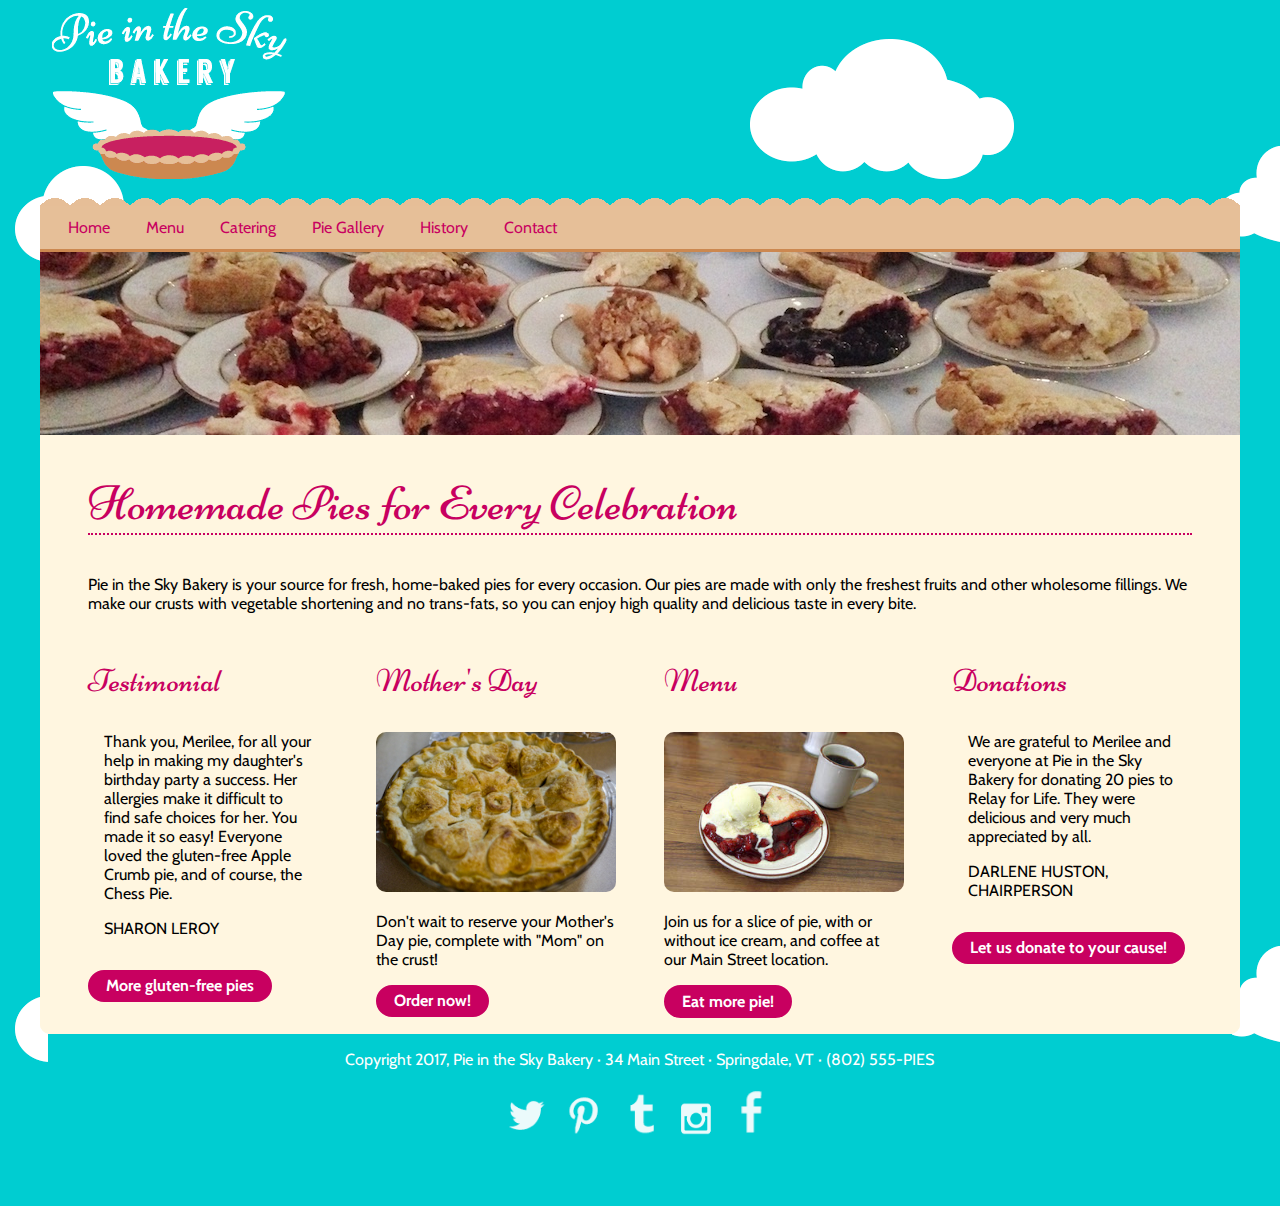
<file: day-1-flexbox/7-wrapup/end/index.html>
<!doctype html>
<html>
<head>
	<meta charset="UTF-8">
	<title>Pie in the Sky Bakery, Springdale, VT</title>
	<link href='http://fonts.googleapis.com/css?family=Cabin|Niconne' rel='stylesheet' type='text/css'>
	<meta name="viewport" content="width=device-width, initial-scale=1.0">
	<link href="css/styles.css" rel="stylesheet" type="text/css">
	<script>
    	// Picture element HTML5 shiv
    	document.createElement( "picture" );
  	</script>
  	<script src="picturefill.min.js"></script>
</head>

<body>
<div class="wrapper">
	<header class="row">
		<a href="/"><img src="img/logo.png" alt="Pie in the Sky Bakery, Springdale, VT. Click for home."></a>
	</header>
	<nav class="row">
		<ul class="full-width">
			<li><a href="index.html">Home</a></li>
			<li><a href="#">Menu</a></li>
			<li><a href="#">Catering</a></li>
			<li><a href="gallery.html">Pie Gallery</a></li>
			<li><a href="history.html">History</a></li>
			<li><a href="#">Contact</a></li>
		</ul>
	</nav>
	<div class="heading"></div>
	<div class="row">
		<main class="col-4">
			<h2>Homemade Pies for Every Celebration</h2>
			<p>Pie in the Sky Bakery is your source for fresh, home-baked pies for every occasion. Our pies are made with only the freshest fruits and other wholesome fillings. We make our crusts with vegetable shortening and no trans-fats, so you can enjoy high quality and delicious taste in every bite.</p>
		</main>
		<div class="row">
			<article class="col-1-4">
				<h3>Testimonial</h3>
				<blockquote>
					<p>Thank you, Merilee, for all your help in making my daughter's birthday party a success. Her allergies make it difficult to find safe choices for her. You made it so easy! Everyone loved the gluten-free Apple Crumb pie, and of course, the Chess Pie.</p>
					<cite>Sharon Leroy</cite>
				</blockquote>
				<p><a href="#" class="button">More gluten-free pies</a></p>
			</article>
			<article class="col-1-4">
				<h3>Mother's Day</h3>
				<img src="gallery/mom-pie.jpg" alt="Mother's day pies!" class="responsive">
				<p>Don't wait to reserve your Mother's Day pie, complete with "Mom" on the crust!</p>
				<p><a href="#" class="button">Order now!</a></p>
			</article>
			<article class="col-1-4">
				<h3>Menu</h3>
				<img src="gallery/pie-coffee.jpg" alt="Pie and coffee rules!" class="responsive">
				<p>Join us for a slice of pie, with or without ice cream, and coffee at our Main Street location.</p>
				<p><a href="#" class="button">Eat more pie!</a></p>
			</article>
			<article class="col-1-4">
				<h3>Donations</h3>
				<blockquote>
					<p>We are grateful to Merilee and everyone at Pie in the Sky Bakery for donating 20 pies to Relay for Life. They were delicious and very much appreciated by all. </p>
					<cite>Darlene Huston, Chairperson</cite>
				</blockquote>
				<p><a href="#" class="button">Let us donate to your cause!</a></p>
			</article>
		</div>
	</div>
	<footer class="row">
		<div class="col-4">
			<p>Copyright 2017, Pie in the Sky Bakery &#183; 34 Main Street &#183; Springdale, VT &#183; <a href="tel:802-555-7437">(802) 555-PIES</a></p>
			<p>
				<a href="http://www.twitter.com" target="_blank"><img src="img/twitter1.png" alt="Twitter."></a>
				<a href="http://www.pinterest.com" target="_blank"><img src="img/pin2.png" alt="Pinterest."></a>
				<a href="http://www.tumblr.com" target="_blank"><img src="img/tumblr3.png" alt="Tumblr."></a>
				<a href="http://www.instagram.com" target="_blank"><img src="img/insta4.png" alt="Instagram."></a>
				<a href="http://www.facebook.com" target="_blank"><img src="img/fb5.png" alt="Facebook."></a>
			</p>
		</div>
	</footer>

</div>
</body>
</html>
</file>
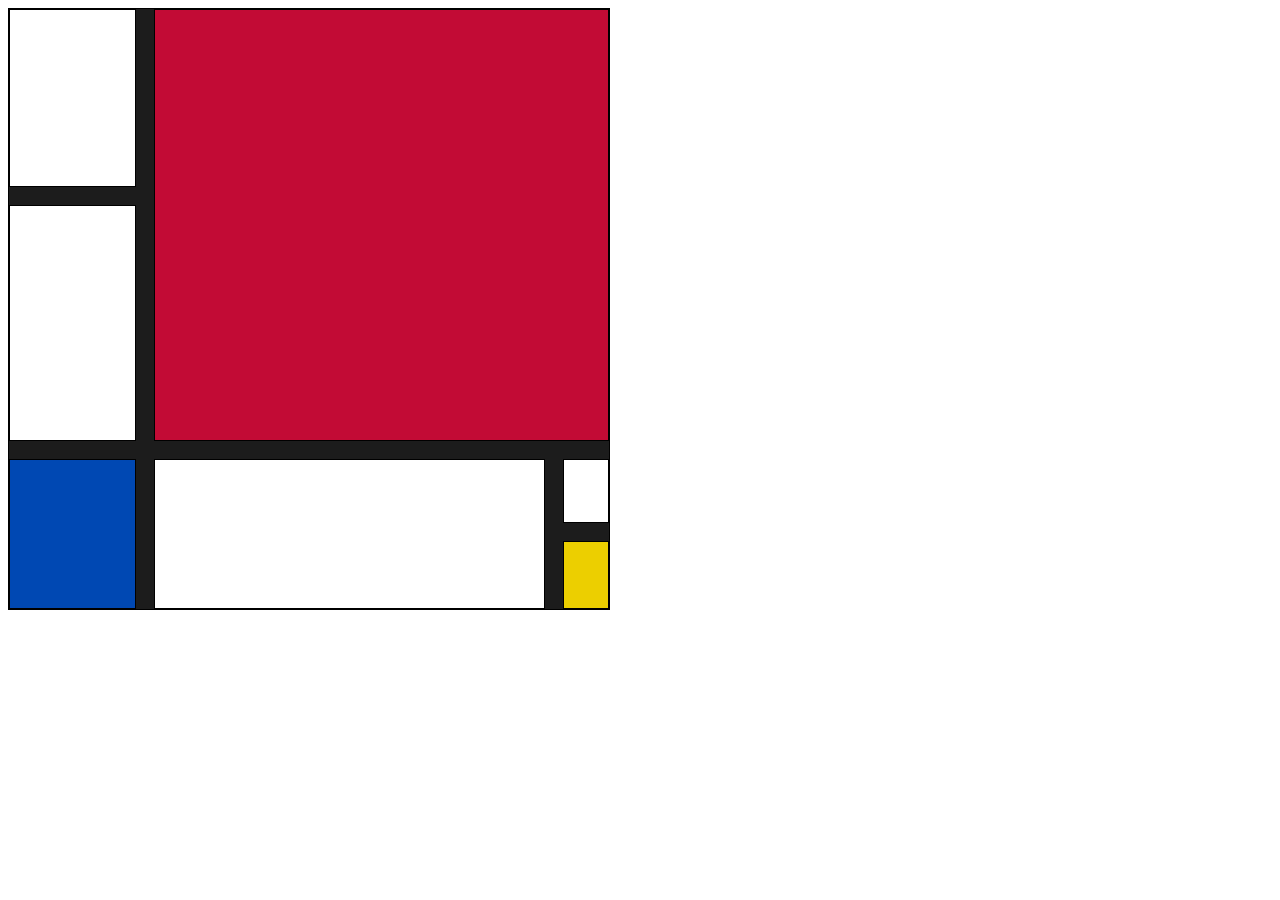
<file: day-2-grid/09-mondrian-painting-demo/begin/index.html>
<!DOCTYPE html>
<html lang="en">
<head>
	<meta charset="UTF-8">
	<title>Mondrian painting</title>
	<meta name="viewport" content="width=device-width, initial-scale=1.0">
	<link href="painting.css" rel="stylesheet">
</head>
<body>
	<div class="wrapper">
		<div class="a">&nbsp;</div>
		<div class="b">&nbsp;</div>
		<div class="c">&nbsp;</div>
		<div class="d">&nbsp;</div>
		<div class="e">&nbsp;</div>
		<div class="f">&nbsp;</div>
		<div class="g">&nbsp;</div>
	</div>
</body>
</html>
</file>
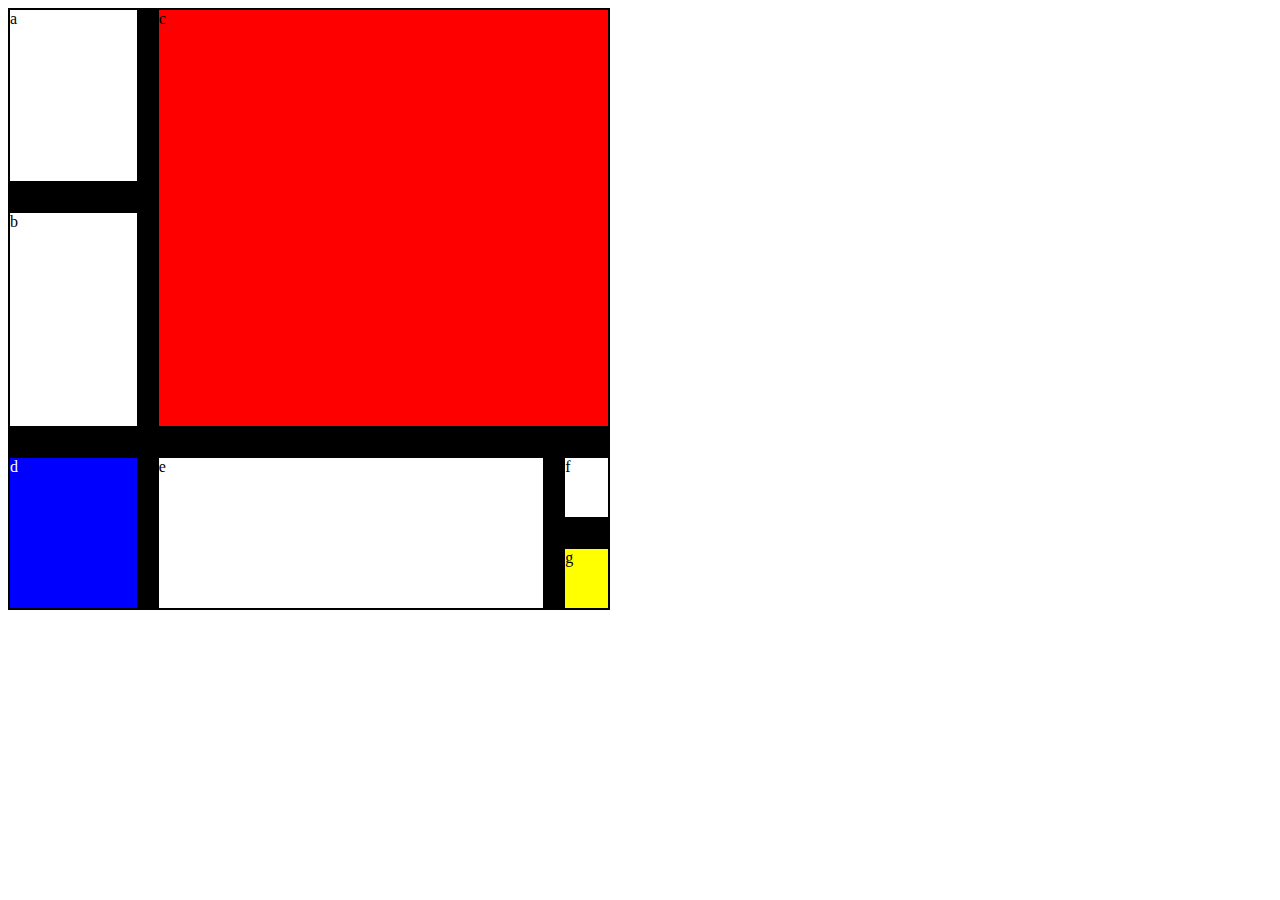
<file: day-2-grid/09-mondrian-painting-demo/end/index.html>
<!DOCTYPE html>
<html lang="en">
<head>
	<meta charset="UTF-8">
	<title>Mondrian painting</title>
	<meta name="viewport" content="width=device-width, initial-scale=1.0">
	<link href="painting.css" rel="stylesheet">
</head>
<body>
	<div class="wrapper">
		<div class="a">a</div>
		<div class="b">b</div>
		<div class="c">c</div>
		<div class="d">d</div>
		<div class="e">e</div>
		<div class="f">f</div>
		<div class="g">g</div>
	</div>
</body>
</html>
</file>
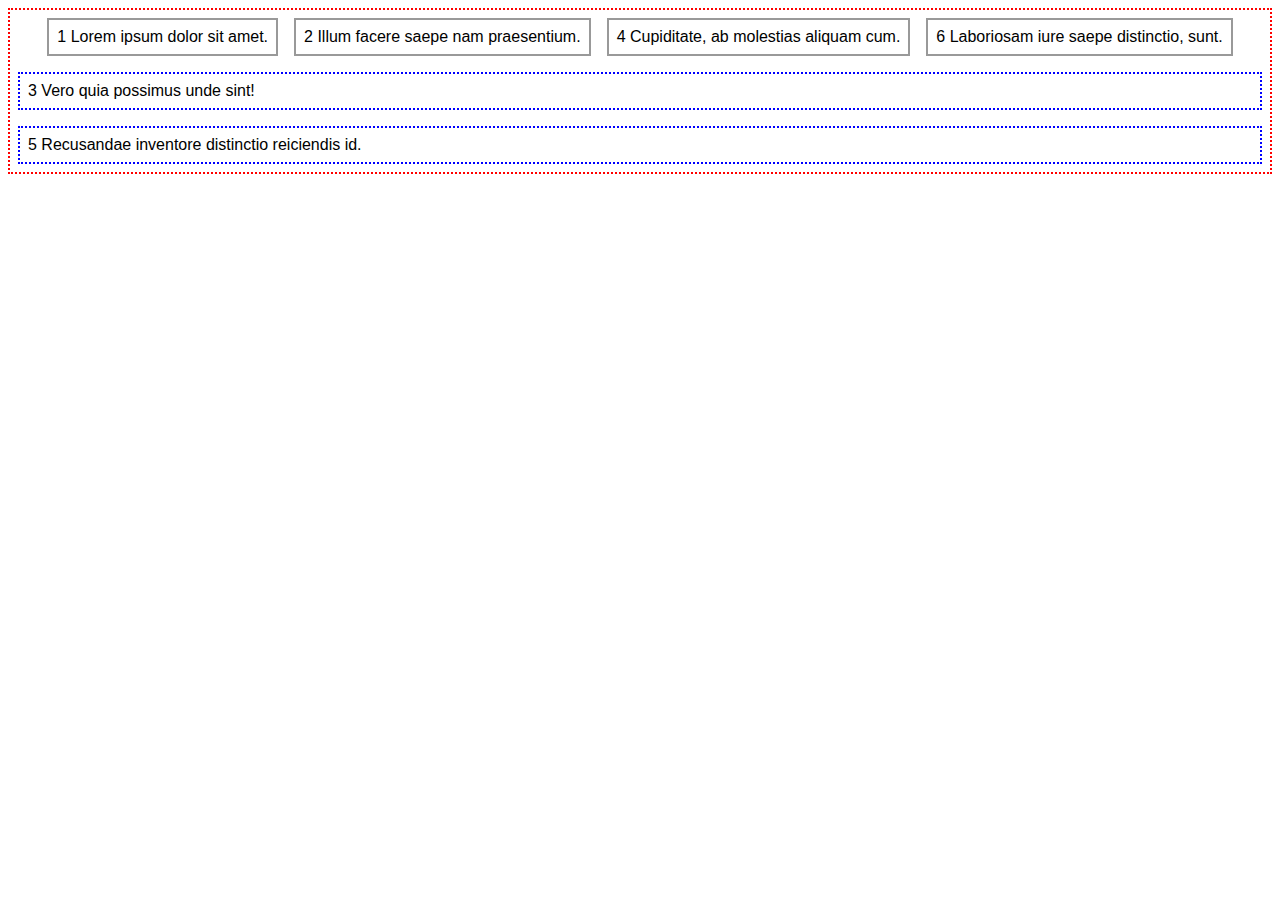
<file: day-1-flexbox/2-flexbox-intro/boxes.html>
<!DOCTYPE html>
<html lang="en">
<head>
	<meta charset="UTF-8">
	<title>Flexbox</title>
	<link href="css/boxes.css" rel="stylesheet">
</head>
<body>
	<ul>
		<li class="flex1">1 Lorem ipsum dolor sit amet.</li>
		<li class="flex1">2 Illum facere saepe nam praesentium.</li>
		<li class="flex2">3 Vero quia possimus unde sint!</li>
		<li class="flex1">4 Cupiditate, ab molestias aliquam cum.</li>
		<li class="flex2">5 Recusandae inventore distinctio reiciendis id.</li>
		<li class="flex1">6 Laboriosam iure saepe distinctio, sunt.</li>
	</ul>
			
</body>
</html>
</file>
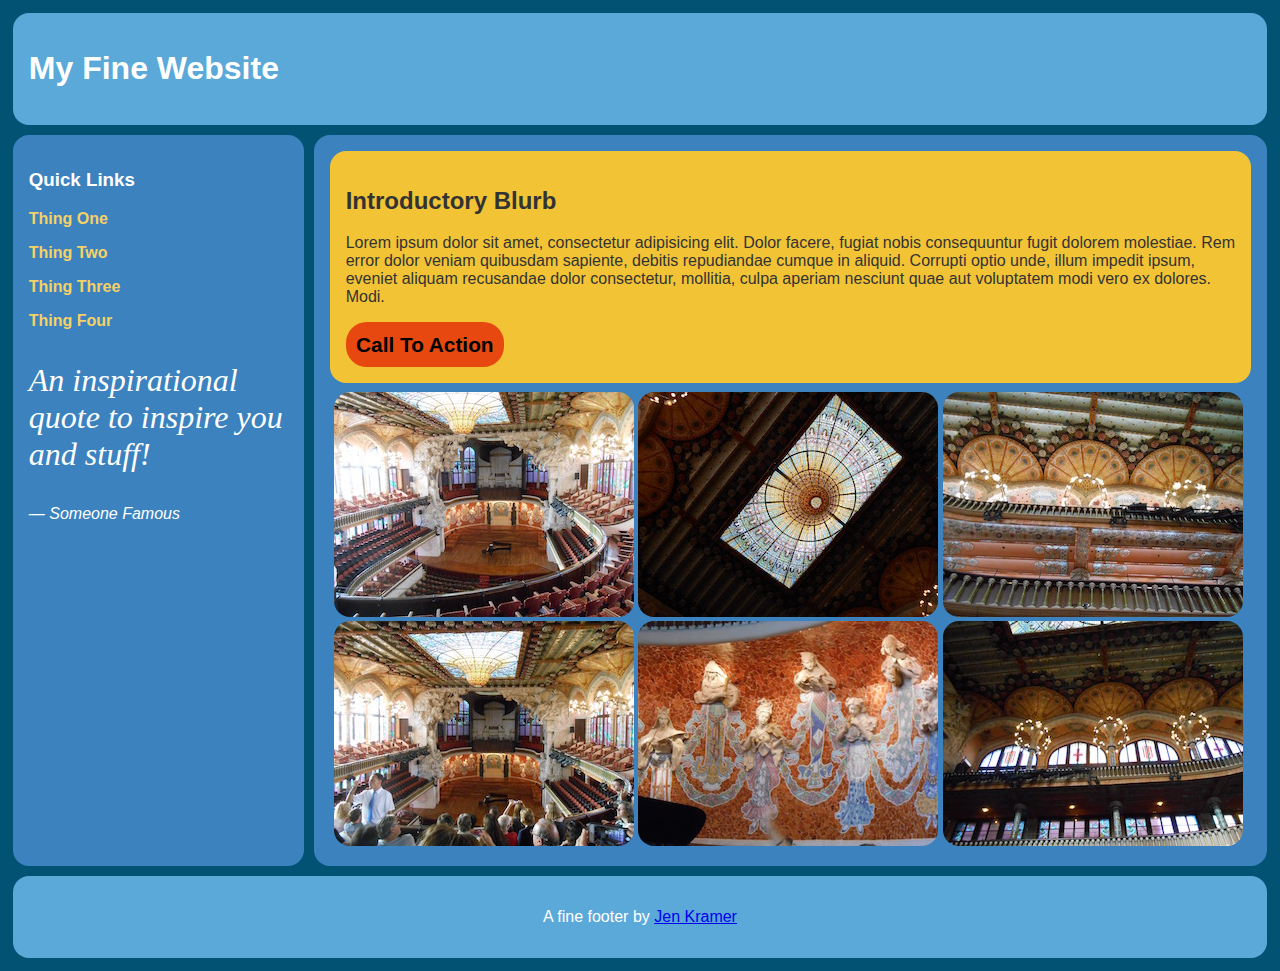
<file: day-2-grid/08-grid-intro/grid.html>
<!DOCTYPE html>
<html lang="en">
<head>
	<meta charset="UTF-8">
	<title>Grid</title>
	<meta name="viewport" content="width=device-width, initial-scale=1.0">
	<link href="basic.css" rel="stylesheet">
	<link href="grid.css" rel="stylesheet">
</head>
<body>
	<div class="wrapper">
			<header>
				<h1>My Fine Website</h1>
			</header>
			<section>
				<article>
					<h2>Introductory Blurb</h2>
					<p>Lorem ipsum dolor sit amet, consectetur adipisicing elit. Dolor facere, fugiat nobis consequuntur fugit dolorem molestiae. Rem error dolor veniam quibusdam sapiente, debitis repudiandae cumque in aliquid. Corrupti optio unde, illum impedit ipsum, eveniet aliquam recusandae dolor consectetur, mollitia, culpa aperiam nesciunt quae aut voluptatem modi vero ex dolores. Modi.</p>
					<button>Call To Action</button>
				</article>
				<div class="row">
					<div><img src="img/5.jpg" alt="Palau de Musica Catalana, Barcelona, Spain"></div>
					<div><img src="img/1.jpg" alt="Palau de Musica Catalana, Barcelona, Spain"></div>
					<div><img src="img/3.jpg" alt="Palau de Musica Catalana, Barcelona, Spain"></div>
					<div><img src="img/6.jpg" alt="Palau de Musica Catalana, Barcelona, Spain"></div>
					<div><img src="img/4.jpg" alt="Palau de Musica Catalana, Barcelona, Spain"></div>
					<div><img src="img/2.jpg" alt="Palau de Musica Catalana, Barcelona, Spain"></div>
				</div>
			</section>
			<aside>
				<h3>Quick Links</h3>
				<ul>
					<li><a href="#">Thing One</a></li>
					<li><a href="#">Thing Two</a></li>
					<li><a href="#">Thing Three</a></li>
					<li><a href="#">Thing Four</a></li>
				</ul>
				<blockquote>
					<p>An inspirational quote to inspire you and stuff!</p>
					<cite>Someone Famous</cite>
				</blockquote>
			</aside>
			<footer>
				<p>A fine footer by <a href="http://www.jenkramer.org" target="_blank">Jen Kramer</a></p>
			</footer>
	</div>
</body>
</html>
</file>
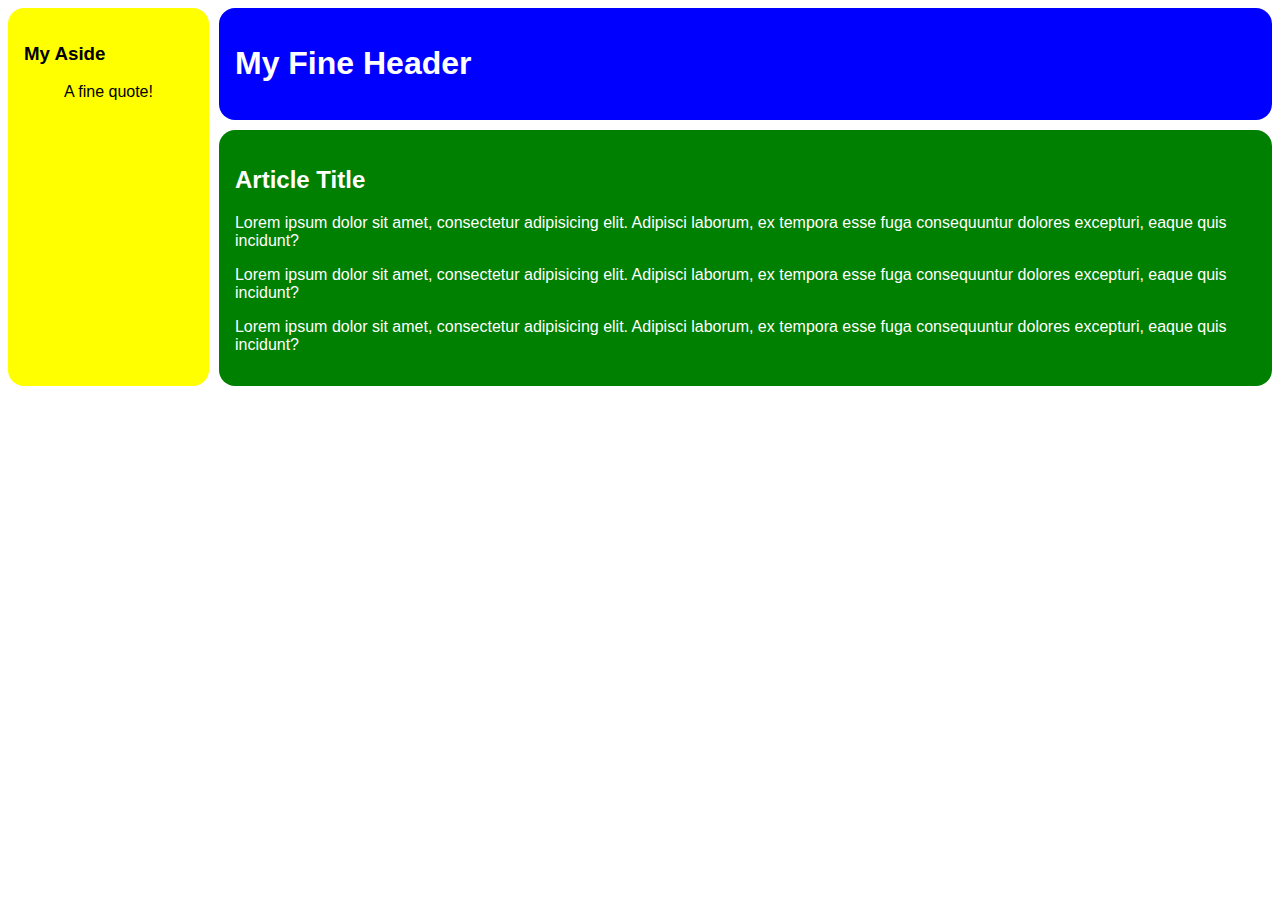
<file: day-2-grid/08-grid-intro/reordering.html>
<!DOCTYPE html>
<html lang="en">
<head>
	<meta charset="UTF-8">
	<title>Reordering</title>
	<meta name="viewport" content="width=device-width, initial-scale=1.0">
	<link href="reordering.css" rel="stylesheet">
</head>
<body>
	<div class="wrapper">
		<header>
			<h1>My Fine Header</h1>
		</header>
		<article>
			<h2>Article Title</h2>
			<p>Lorem ipsum dolor sit amet, consectetur adipisicing elit. Adipisci laborum, ex tempora esse fuga consequuntur dolores excepturi, eaque quis incidunt?</p>
			<p>Lorem ipsum dolor sit amet, consectetur adipisicing elit. Adipisci laborum, ex tempora esse fuga consequuntur dolores excepturi, eaque quis incidunt?</p>
			<p>Lorem ipsum dolor sit amet, consectetur adipisicing elit. Adipisci laborum, ex tempora esse fuga consequuntur dolores excepturi, eaque quis incidunt?</p>
		</article>
		<aside>
			<h3>My Aside</h3>
			<blockquote>
				A fine quote!
			</blockquote>
		</aside>
	</div>
</body>
</html>
</file>
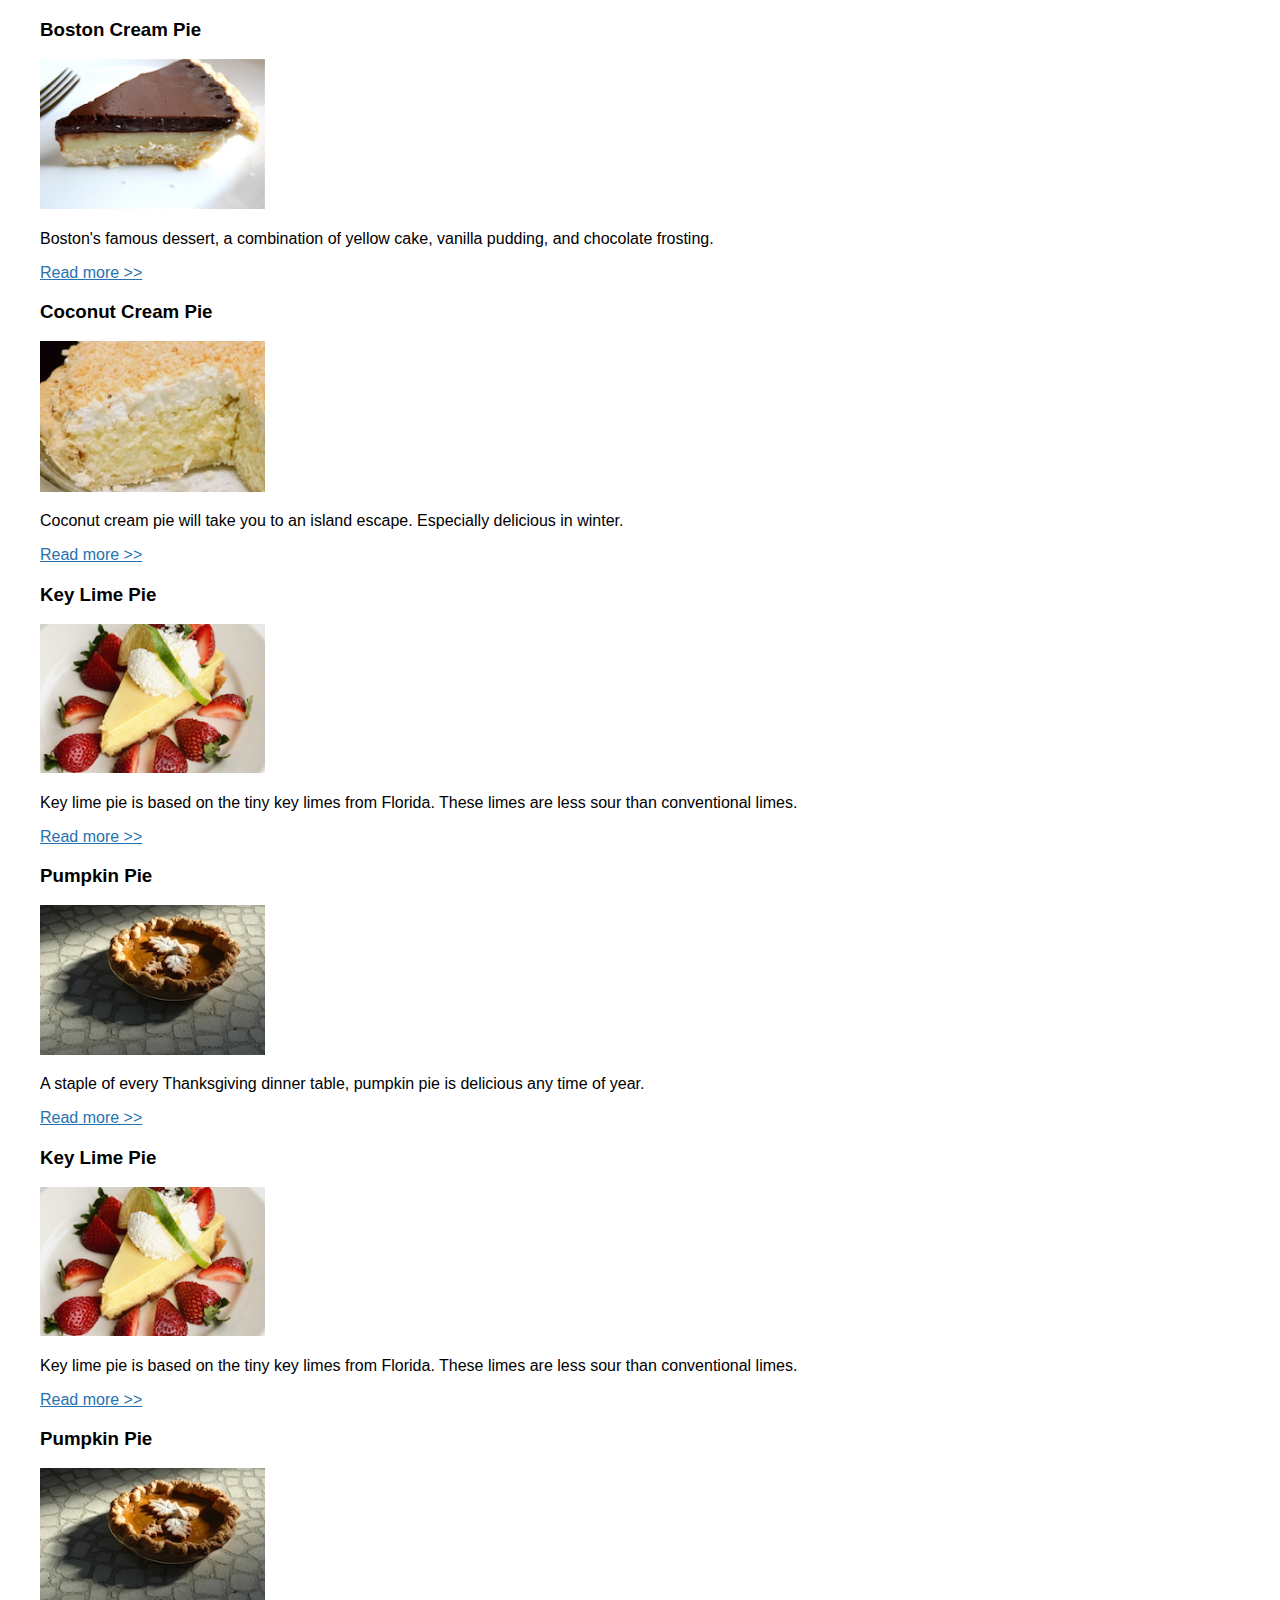
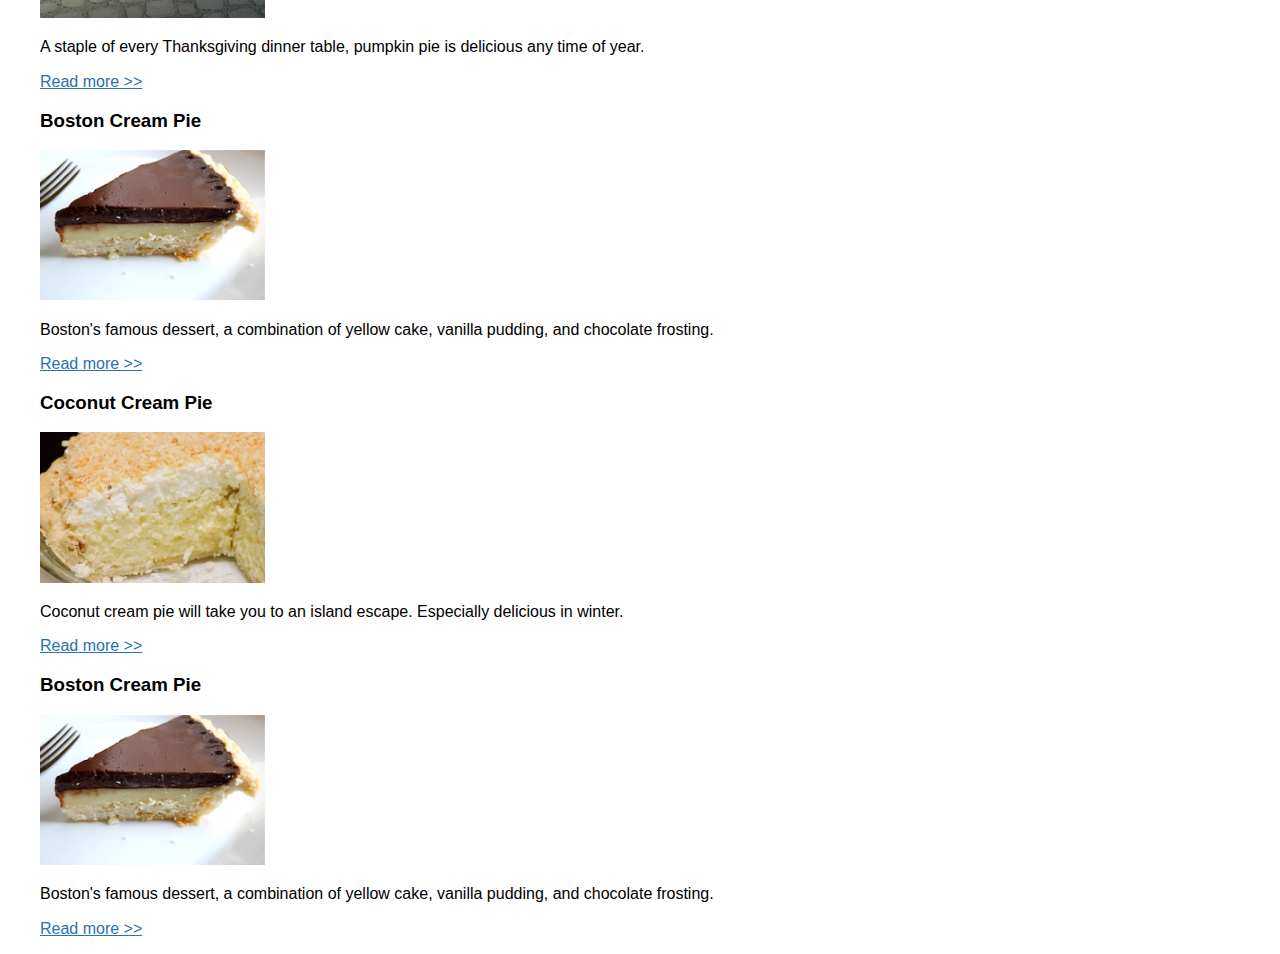
<file: day-1-flexbox/1-intro-floats/begin/floats.html>
<!DOCTYPE html>
<html lang="en">
<head>
	<meta charset="UTF-8">
	<title>Document</title>
	<meta name="viewport" content="width=device-width, initial-scale=1.0">
	<link rel="stylesheet" href="css/normalize.css">
	<link rel="stylesheet" href="css/floats.css">
</head>
<body>
	<div class="wrapper">
<!-- row 1, 4 individual boxes -->
		<div>
			<article>
				<h3>Boston Cream Pie</h3>
			    <img src="img/boston-cream.jpg" alt="Boston creme pie.">
			    <p>Boston's famous dessert, a combination of yellow cake, vanilla pudding, and chocolate frosting.</p>
			    <p><a href="http://www.foodnetwork.com/recipes/boston-cream-pie-recipe0-1908702">Read more &gt;&gt;</a></p>
			</article>
			<article>
		    	<h3>Coconut Cream Pie</h3>
		    	<img src="img/coconut-cream.jpg" alt="Coconut cream pie.">
		    	<p>Coconut cream pie will take you to an island escape. Especially delicious in winter.</p>
		    	<p><a href="https://www.favfamilyrecipes.com/coconut-cream-pie-2/">Read more &gt;&gt;</a></p>
		    </article>
		    <article>
		    	<h3>Key Lime Pie</h3>
		    	<img src="img/keylime-pie.jpg" alt="Key lime pie.">
		    	<p>Key lime pie is based on the tiny key limes from Florida. These limes are less sour than conventional limes. </p>
		    	<p><a href="https://www.epicurious.com/recipes/food/views/key-lime-pie-108125" target="_blank">Read more &gt;&gt;</a></p>
		    </article>
		    <article>
		    	<h3>Pumpkin Pie</h3>
		    	<img src="img/pumpkin-pie.jpg" alt="Pumpkin pie.">
		    	<p>A staple of every Thanksgiving dinner table, pumpkin pie is delicious any time of year.</p>
		    	<p><a href="http://www.kingarthurflour.com/recipes/pumpkin-pie-recipe" target="_blank">Read more &gt;&gt;</a></p>
		    </article>
		</div>
<!-- row 2, 2 boxes spanning 2 rows -->
		<div>
		    <article>
		    	<h3>Key Lime Pie</h3>
		    	<img src="img/keylime-pie.jpg" alt="Key lime pie.">
		    	<p>Key lime pie is based on the tiny key limes from Florida. These limes are less sour than conventional limes. </p>
		    	<p><a href="https://www.epicurious.com/recipes/food/views/key-lime-pie-108125" target="_blank">Read more &gt;&gt;</a></p>
		    </article>
		    <article>
		    	<h3>Pumpkin Pie</h3>
		    	<img src="img/pumpkin-pie.jpg" alt="Pumpkin pie.">
		    	<p>A staple of every Thanksgiving dinner table, pumpkin pie is delicious any time of year.</p>
		    	<p><a href="http://www.kingarthurflour.com/recipes/pumpkin-pie-recipe" target="_blank">Read more &gt;&gt;</a></p>
		    </article>
		</div>

<!-- row 4: narrow left column, wide right/content column -->
		<div>
			<article>
				<h3>Boston Cream Pie</h3>
			    <img src="img/boston-cream.jpg" alt="Boston creme pie.">
			    <p>Boston's famous dessert, a combination of yellow cake, vanilla pudding, and chocolate frosting.</p>
			    <p><a href="http://www.foodnetwork.com/recipes/boston-cream-pie-recipe0-1908702">Read more &gt;&gt;</a></p>
			</article>
			<article>
		    	<h3>Coconut Cream Pie</h3>
		    	<img src="img/coconut-cream.jpg" alt="Coconut cream pie.">
		    	<p>Coconut cream pie will take you to an island escape. Especially delicious in winter.</p>
		    	<p><a href="https://www.favfamilyrecipes.com/coconut-cream-pie-2/">Read more &gt;&gt;</a></p>
		    </article>
		</div>
<!-- row 4: one column -->
		<div>
			<article>
				<h3>Boston Cream Pie</h3>
			    <img src="img/boston-cream.jpg" alt="Boston creme pie.">
			    <p>Boston's famous dessert, a combination of yellow cake, vanilla pudding, and chocolate frosting.</p>
			    <p><a href="http://www.foodnetwork.com/recipes/boston-cream-pie-recipe0-1908702">Read more &gt;&gt;</a></p>
			</article>
		</div>
	</div>
</body>
</html>
</file>
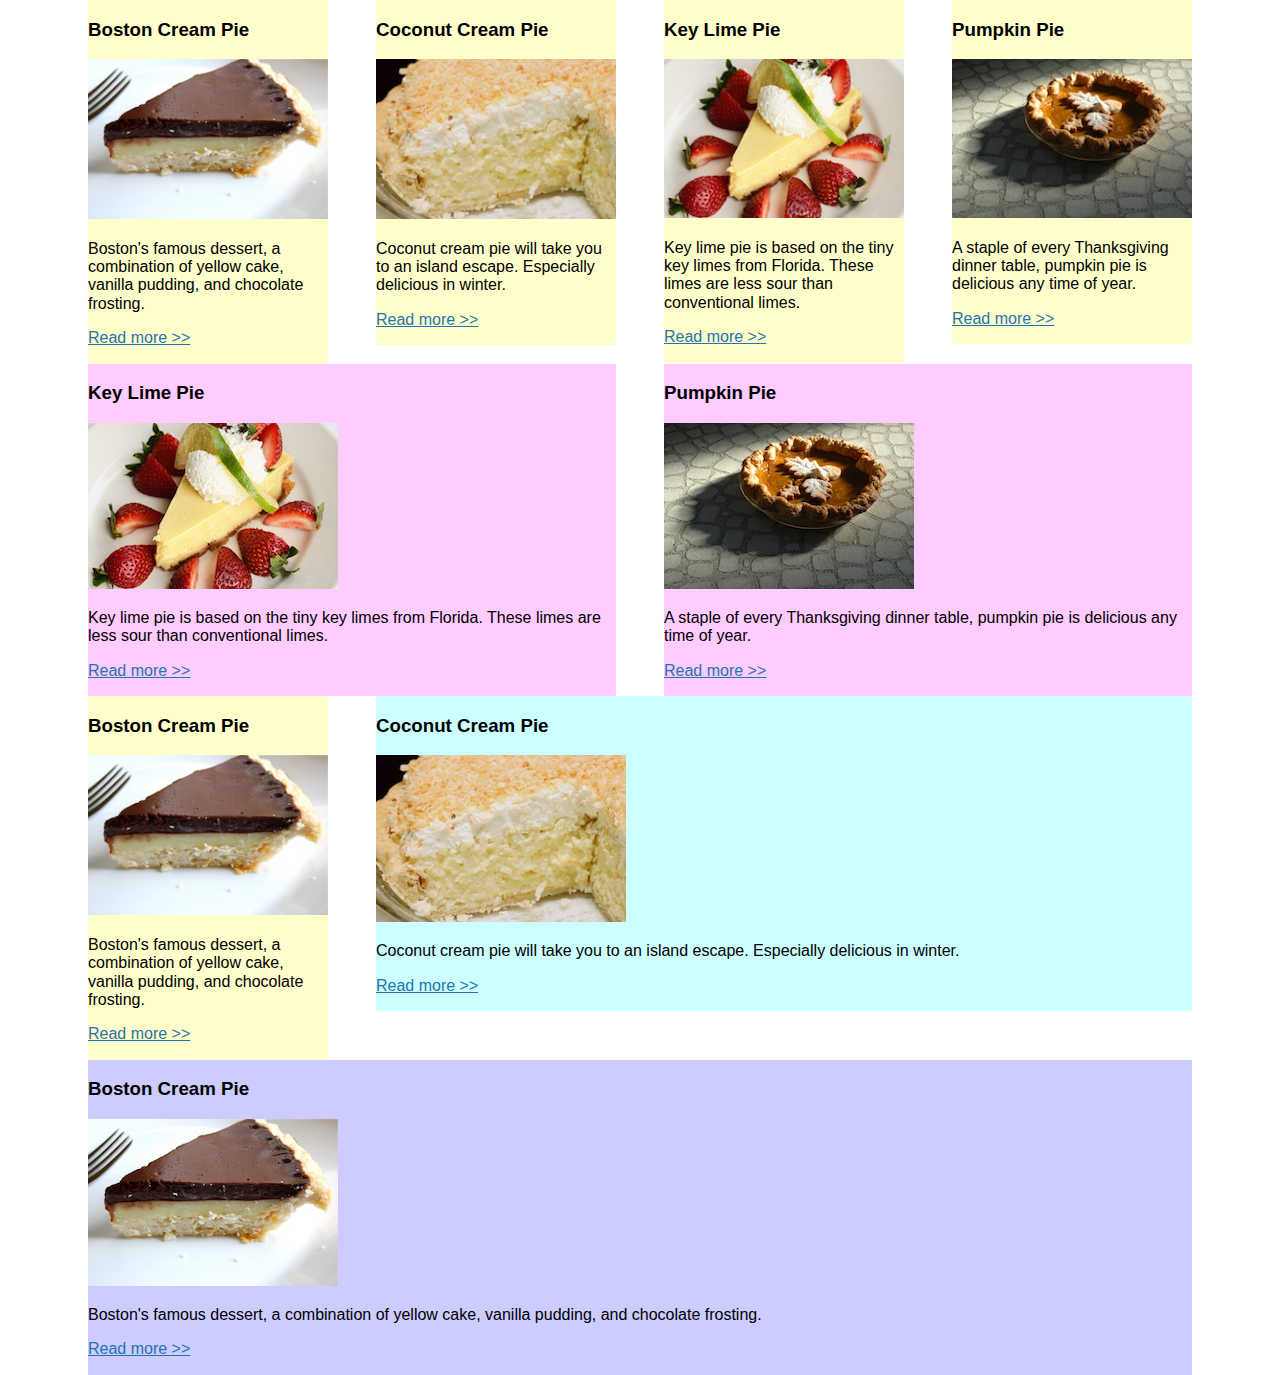
<file: day-1-flexbox/1-intro-floats/end/floats.html>
<!DOCTYPE html>
<html lang="en">
<head>
	<meta charset="UTF-8">
	<title>Document</title>
	<meta name="viewport" content="width=device-width, initial-scale=1.0">
	<link rel="stylesheet" href="css/normalize.css">
	<link rel="stylesheet" href="css/floats.css">
</head>
<body>
	<div class="wrapper">
<!-- row 1, 4 individual boxes -->
		<div class="row">
			<article class="col-1-2">
				<h3>Boston Cream Pie</h3>
			    <img src="img/boston-cream.jpg" alt="Boston creme pie.">
			    <p>Boston's famous dessert, a combination of yellow cake, vanilla pudding, and chocolate frosting.</p>
			    <p><a href="http://www.foodnetwork.com/recipes/boston-cream-pie-recipe0-1908702">Read more &gt;&gt;</a></p>
			</article>
			<article class="col-1-2">
		    	<h3>Coconut Cream Pie</h3>
		    	<img src="img/coconut-cream.jpg" alt="Coconut cream pie.">
		    	<p>Coconut cream pie will take you to an island escape. Especially delicious in winter.</p>
		    	<p><a href="https://www.favfamilyrecipes.com/coconut-cream-pie-2/">Read more &gt;&gt;</a></p>
		    </article>
		    <article class="col-1-2">
		    	<h3>Key Lime Pie</h3>
		    	<img src="img/keylime-pie.jpg" alt="Key lime pie.">
		    	<p>Key lime pie is based on the tiny key limes from Florida. These limes are less sour than conventional limes. </p>
		    	<p><a href="https://www.epicurious.com/recipes/food/views/key-lime-pie-108125" target="_blank">Read more &gt;&gt;</a></p>
		    </article>
		    <article class="col-1-2">
		    	<h3>Pumpkin Pie</h3>
		    	<img src="img/pumpkin-pie.jpg" alt="Pumpkin pie.">
		    	<p>A staple of every Thanksgiving dinner table, pumpkin pie is delicious any time of year.</p>
		    	<p><a href="http://www.kingarthurflour.com/recipes/pumpkin-pie-recipe" target="_blank">Read more &gt;&gt;</a></p>
		    </article>
		</div>
<!-- row 2, 2 boxes spanning 2 rows -->
		<div class="row">
		    <article class="col-2">
		    	<h3>Key Lime Pie</h3>
		    	<img src="img/keylime-pie.jpg" alt="Key lime pie.">
		    	<p>Key lime pie is based on the tiny key limes from Florida. These limes are less sour than conventional limes. </p>
		    	<p><a href="https://www.epicurious.com/recipes/food/views/key-lime-pie-108125" target="_blank">Read more &gt;&gt;</a></p>
		    </article>
		    <article class="col-2">
		    	<h3>Pumpkin Pie</h3>
		    	<img src="img/pumpkin-pie.jpg" alt="Pumpkin pie.">
		    	<p>A staple of every Thanksgiving dinner table, pumpkin pie is delicious any time of year.</p>
		    	<p><a href="http://www.kingarthurflour.com/recipes/pumpkin-pie-recipe" target="_blank">Read more &gt;&gt;</a></p>
		    </article>
		</div>
<!-- row 3: narrow left column, wide right/content column -->
		<div class="row">
			<article class="col-1-4">
				<h3>Boston Cream Pie</h3>
			    <img src="img/boston-cream.jpg" alt="Boston creme pie.">
			    <p>Boston's famous dessert, a combination of yellow cake, vanilla pudding, and chocolate frosting.</p>
			    <p><a href="http://www.foodnetwork.com/recipes/boston-cream-pie-recipe0-1908702">Read more &gt;&gt;</a></p>
			</article>
			<article class="col-3">
		    	<h3>Coconut Cream Pie</h3>
		    	<img src="img/coconut-cream.jpg" alt="Coconut cream pie.">
		    	<p>Coconut cream pie will take you to an island escape. Especially delicious in winter.</p>
		    	<p><a href="https://www.favfamilyrecipes.com/coconut-cream-pie-2/">Read more &gt;&gt;</a></p>
		    </article>
		</div>
<!-- row 4: one column -->
		<div class="row">
			<article class="col-4">
				<h3>Boston Cream Pie</h3>
			    <img src="img/boston-cream.jpg" alt="Boston creme pie.">
			    <p>Boston's famous dessert, a combination of yellow cake, vanilla pudding, and chocolate frosting.</p>
			    <p><a href="http://www.foodnetwork.com/recipes/boston-cream-pie-recipe0-1908702">Read more &gt;&gt;</a></p>
			</article>
		</div>
	</div>
</body>
</html>
</file>
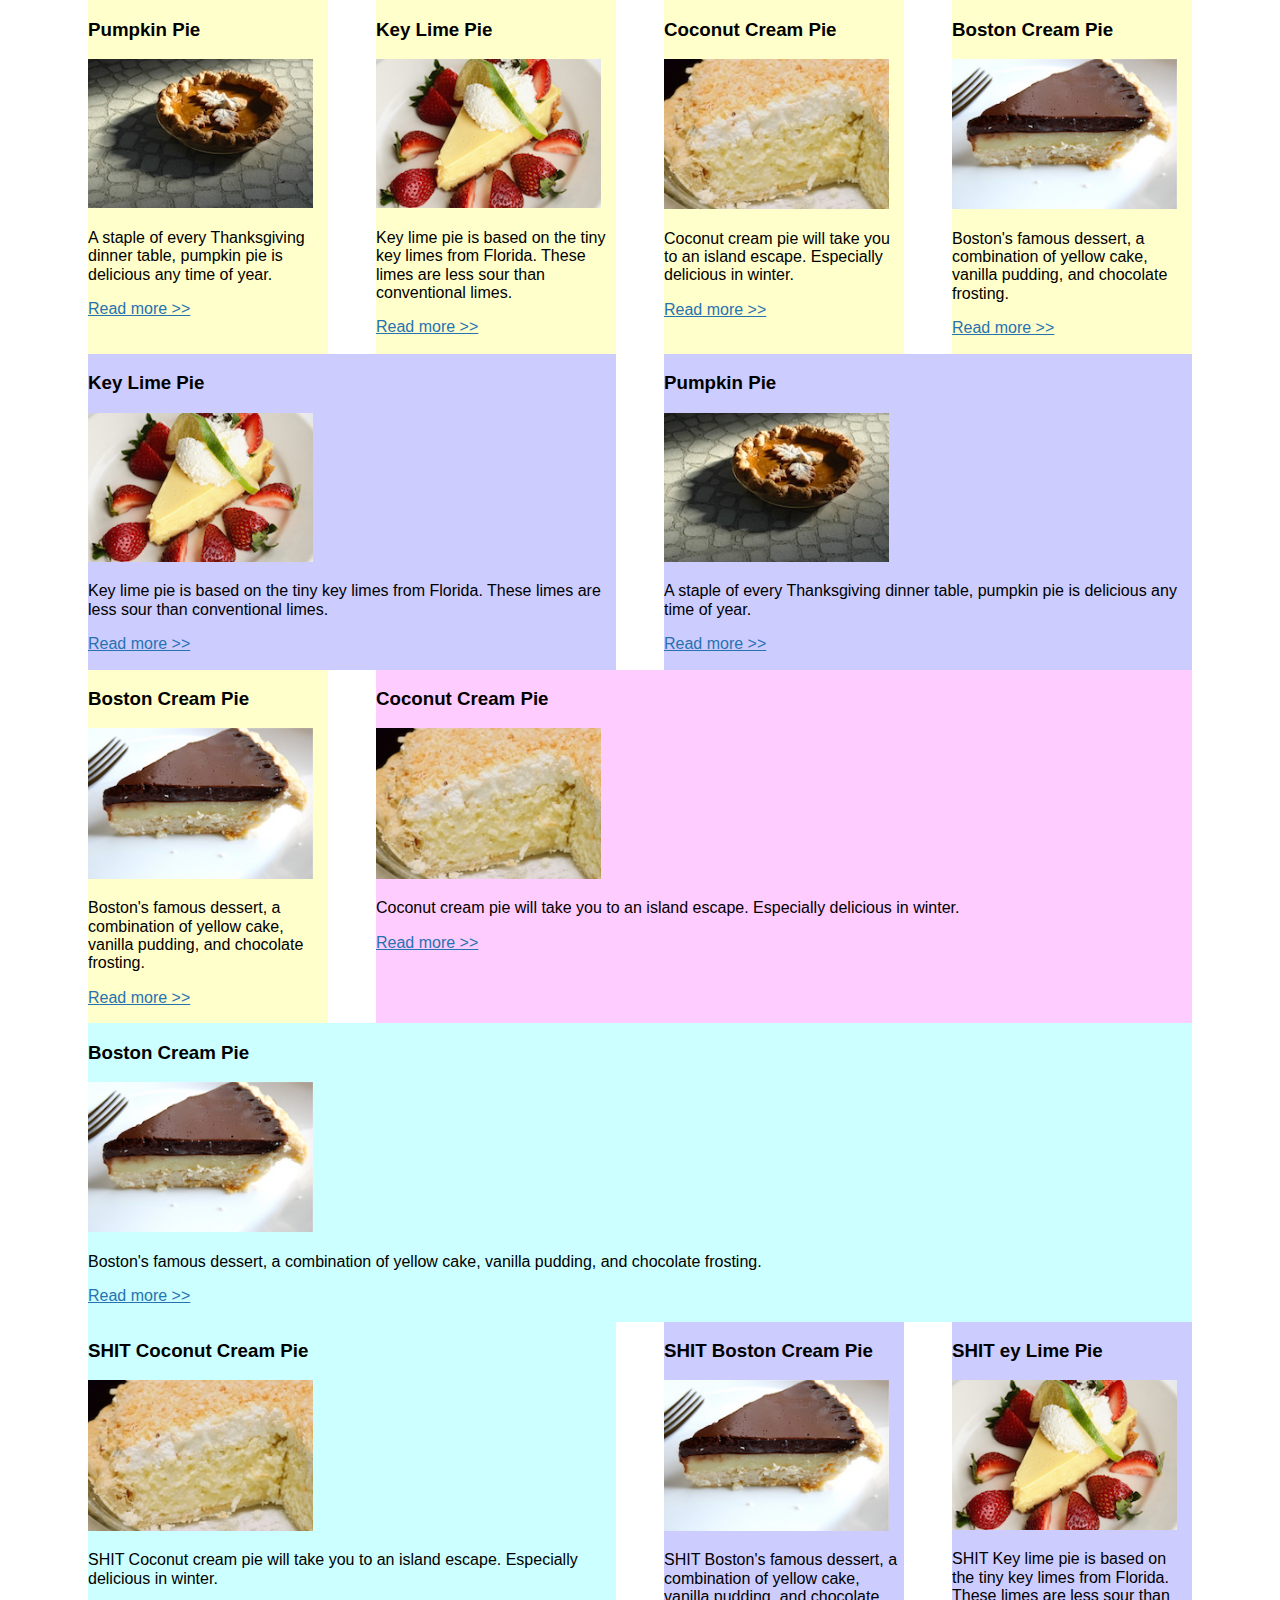
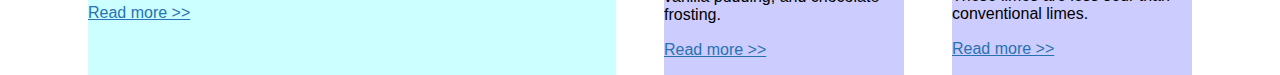
<file: day-1-flexbox/3-flexbox-grid/begin/flexbox.html>
<!DOCTYPE html>
<html lang="en">
<head>
	<meta charset="UTF-8">
	<title>Document</title>
	<meta name="viewport" content="width=device-width, initial-scale=1.0">
	<link rel="stylesheet" href="css/normalize.css">
	<link rel="stylesheet" href="css/flexbox.css">
</head>
<body>
	<div class="wrapper">
<!-- row 1, 4 individual boxes -->
		<div class="row reverse">
			<article class="col-1-2">
				<h3>Boston Cream Pie</h3>
			    <img src="img/boston-cream.jpg" alt="Boston creme pie.">
			    <p>Boston's famous dessert, a combination of yellow cake, vanilla pudding, and chocolate frosting.</p>
			    <p><a href="http://www.foodnetwork.com/recipes/boston-cream-pie-recipe0-1908702">Read more &gt;&gt;</a></p>
			</article>
			<article class="col-1-2">
		    	<h3>Coconut Cream Pie</h3>
		    	<img src="img/coconut-cream.jpg" alt="Coconut cream pie.">
		    	<p>Coconut cream pie will take you to an island escape. Especially delicious in winter.</p>
		    	<p><a href="https://www.favfamilyrecipes.com/coconut-cream-pie-2/">Read more &gt;&gt;</a></p>
		    </article>
		    <article class="col-1-2">
		    	<h3>Key Lime Pie</h3>
		    	<img src="img/keylime-pie.jpg" alt="Key lime pie.">
		    	<p>Key lime pie is based on the tiny key limes from Florida. These limes are less sour than conventional limes. </p>
		    	<p><a href="https://www.epicurious.com/recipes/food/views/key-lime-pie-108125" target="_blank">Read more &gt;&gt;</a></p>
		    </article>
		    <article class="col-1-2">
		    	<h3>Pumpkin Pie</h3>
		    	<img src="img/pumpkin-pie.jpg" alt="Pumpkin pie.">
		    	<p>A staple of every Thanksgiving dinner table, pumpkin pie is delicious any time of year.</p>
		    	<p><a href="http://www.kingarthurflour.com/recipes/pumpkin-pie-recipe" target="_blank">Read more &gt;&gt;</a></p>
		    </article>
		</div>
<!-- row 2, 2 boxes spanning 2 rows -->
		<div class="row">
		    <article class="col-2">
		    	<h3>Key Lime Pie</h3>
		    	<img src="img/keylime-pie.jpg" alt="Key lime pie.">
		    	<p>Key lime pie is based on the tiny key limes from Florida. These limes are less sour than conventional limes. </p>
		    	<p><a href="https://www.epicurious.com/recipes/food/views/key-lime-pie-108125" target="_blank">Read more &gt;&gt;</a></p>
		    </article>
		    <article class="col-2">
		    	<h3>Pumpkin Pie</h3>
		    	<img src="img/pumpkin-pie.jpg" alt="Pumpkin pie.">
		    	<p>A staple of every Thanksgiving dinner table, pumpkin pie is delicious any time of year.</p>
		    	<p><a href="http://www.kingarthurflour.com/recipes/pumpkin-pie-recipe" target="_blank">Read more &gt;&gt;</a></p>
		    </article>
		</div>

<!-- row 3: narrow left column, wide right/content column -->
		<div class="row">
			<article class="col-1-4">
				<h3>Boston Cream Pie</h3>
			    <img src="img/boston-cream.jpg" alt="Boston creme pie.">
			    <p>Boston's famous dessert, a combination of yellow cake, vanilla pudding, and chocolate frosting.</p>
			    <p><a href="http://www.foodnetwork.com/recipes/boston-cream-pie-recipe0-1908702">Read more &gt;&gt;</a></p>
			</article>
			<article class="col-3">
		    	<h3>Coconut Cream Pie</h3>
		    	<img src="img/coconut-cream.jpg" alt="Coconut cream pie.">
		    	<p>Coconut cream pie will take you to an island escape. Especially delicious in winter.</p>
		    	<p><a href="https://www.favfamilyrecipes.com/coconut-cream-pie-2/">Read more &gt;&gt;</a></p>
		    </article>
		</div>
<!-- row 4: one column -->
		<div class="row">
			<article class="col-4">
				<h3>Boston Cream Pie</h3>
			    <img src="img/boston-cream.jpg" alt="Boston creme pie.">
			    <p>Boston's famous dessert, a combination of yellow cake, vanilla pudding, and chocolate frosting.</p>
			    <p><a href="http://www.foodnetwork.com/recipes/boston-cream-pie-recipe0-1908702">Read more &gt;&gt;</a></p>
			</article>
		</div>

		<div class="row">
			<article class="col-1-2-1">
				<h3>SHIT Boston Cream Pie</h3>
				<img src="img/boston-cream.jpg" alt="Boston pie">
				<p>SHIT Boston's famous dessert, a combination of yellow cake, vanilla pudding, and chocolate frosting.</p>
				<p><a href="http://www.foodnetwork.com/recipes/boston-cream-pie-recipe0-1908702">Read more &gt;&gt;</a></p>
			</article>
			<article class="col-1-2-2">
				<h3>SHIT Coconut Cream Pie</h3>
				<img src="img/coconut-cream.jpg" alt="Coconut pie">
				<p>SHIT Coconut cream pie will take you to an island escape. Especially delicious in winter.</p>
				<p><a href="https://www.favfamilyrecipes.com/coconut-cream-pie-2/">Read more &gt;&gt;</a></p>
			</article>
			<article class="col-1-2-1">
				<h3>SHIT ey Lime Pie</h3>
				<img src="img/keylime-pie.jpg" alt="Key lime pie">
				<p>SHIT Key lime pie is based on the tiny key limes from Florida. These limes are less sour than conventional limes. </p>
				<p><a href="https://www.epicurious.com/recipes/food/views/key-lime-pie-108125" target="_blank">Read more &gt;&gt;</a></p>
			</article>
		</div>
	</div>
</body>
</html>
</file>
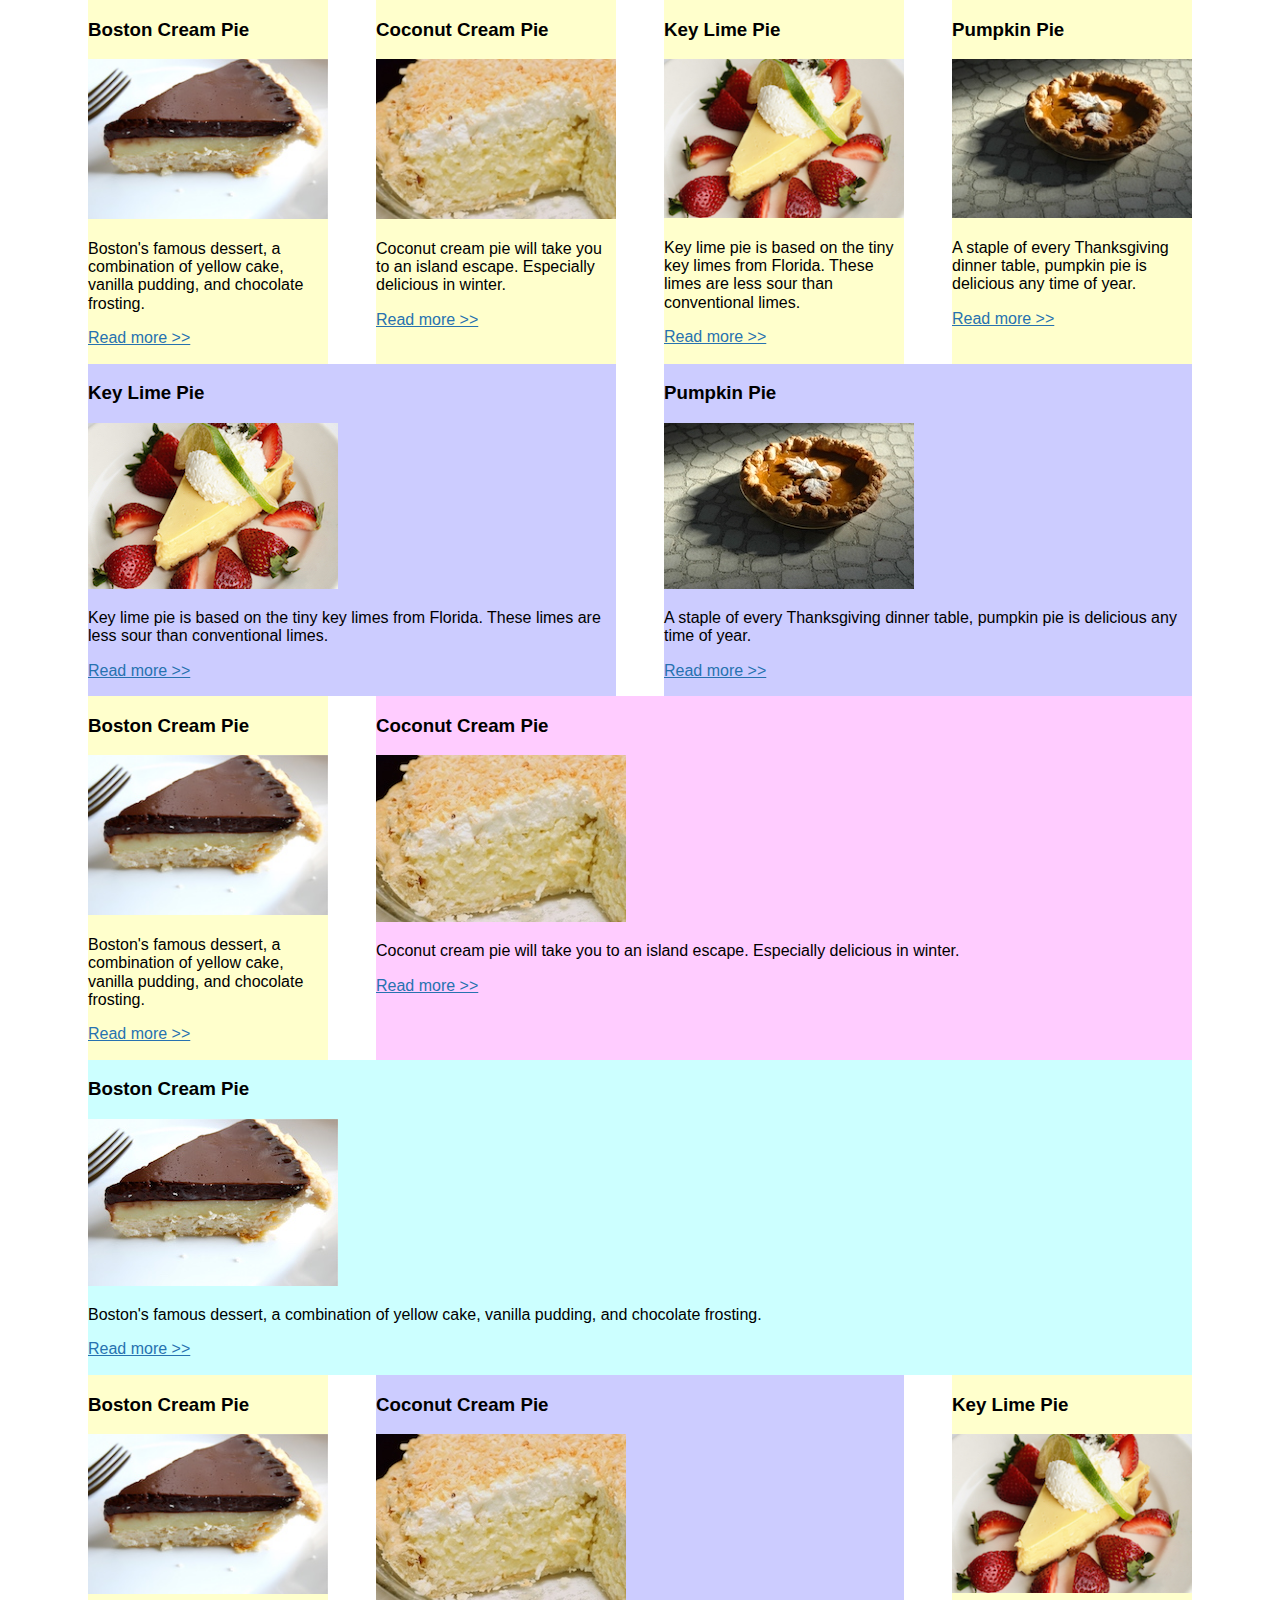
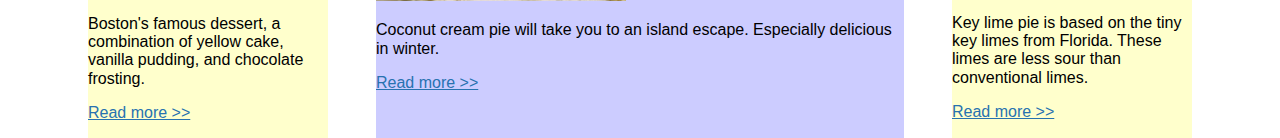
<file: day-1-flexbox/3-flexbox-grid/end/flexbox.html>
<!DOCTYPE html>
<html lang="en">
<head>
	<meta charset="UTF-8">
	<title>Document</title>
	<meta name="viewport" content="width=device-width, initial-scale=1.0">
	<link rel="stylesheet" href="css/normalize.css">
	<link rel="stylesheet" href="css/flexbox.css">
</head>
<body>
	<div class="wrapper">
<!-- row 1, 4 individual boxes -->
		<div class="row">
			<article class="col-1-2">
				<h3>Boston Cream Pie</h3>
			    <img src="img/boston-cream.jpg" alt="Boston creme pie.">
			    <p>Boston's famous dessert, a combination of yellow cake, vanilla pudding, and chocolate frosting.</p>
			    <p><a href="http://www.foodnetwork.com/recipes/boston-cream-pie-recipe0-1908702">Read more &gt;&gt;</a></p>
			</article>
			<article class="col-1-2">
		    	<h3>Coconut Cream Pie</h3>
		    	<img src="img/coconut-cream.jpg" alt="Coconut cream pie.">
		    	<p>Coconut cream pie will take you to an island escape. Especially delicious in winter.</p>
		    	<p><a href="https://www.favfamilyrecipes.com/coconut-cream-pie-2/">Read more &gt;&gt;</a></p>
		    </article>
		    <article class="col-1-2">
		    	<h3>Key Lime Pie</h3>
		    	<img src="img/keylime-pie.jpg" alt="Key lime pie.">
		    	<p>Key lime pie is based on the tiny key limes from Florida. These limes are less sour than conventional limes. </p>
		    	<p><a href="https://www.epicurious.com/recipes/food/views/key-lime-pie-108125" target="_blank">Read more &gt;&gt;</a></p>
		    </article>
		    <article class="col-1-2">
		    	<h3>Pumpkin Pie</h3>
		    	<img src="img/pumpkin-pie.jpg" alt="Pumpkin pie.">
		    	<p>A staple of every Thanksgiving dinner table, pumpkin pie is delicious any time of year.</p>
		    	<p><a href="http://www.kingarthurflour.com/recipes/pumpkin-pie-recipe" target="_blank">Read more &gt;&gt;</a></p>
		    </article>
		</div>
<!-- row 2, 2 boxes spanning 2 rows -->
		<div class="row">
		    <article class="col-2">
		    	<h3>Key Lime Pie</h3>
		    	<img src="img/keylime-pie.jpg" alt="Key lime pie.">
		    	<p>Key lime pie is based on the tiny key limes from Florida. These limes are less sour than conventional limes. </p>
		    	<p><a href="https://www.epicurious.com/recipes/food/views/key-lime-pie-108125" target="_blank">Read more &gt;&gt;</a></p>
		    </article>
		    <article class="col-2">
		    	<h3>Pumpkin Pie</h3>
		    	<img src="img/pumpkin-pie.jpg" alt="Pumpkin pie.">
		    	<p>A staple of every Thanksgiving dinner table, pumpkin pie is delicious any time of year.</p>
		    	<p><a href="http://www.kingarthurflour.com/recipes/pumpkin-pie-recipe" target="_blank">Read more &gt;&gt;</a></p>
		    </article>
		</div>
<!-- row 3: narrow left column, wide right/content column -->
		<div class="row">
			<article class="col-3 order-second">
		    	<h3>Coconut Cream Pie</h3>
		    	<img src="img/coconut-cream.jpg" alt="Coconut cream pie.">
		    	<p>Coconut cream pie will take you to an island escape. Especially delicious in winter.</p>
		    	<p><a href="https://www.favfamilyrecipes.com/coconut-cream-pie-2/">Read more &gt;&gt;</a></p>
		    </article>
		    <article class="col-1-4 order-first">
				<h3>Boston Cream Pie</h3>
			    <img src="img/boston-cream.jpg" alt="Boston creme pie.">
			    <p>Boston's famous dessert, a combination of yellow cake, vanilla pudding, and chocolate frosting.</p>
			    <p><a href="http://www.foodnetwork.com/recipes/boston-cream-pie-recipe0-1908702">Read more &gt;&gt;</a></p>
			</article>
		</div>
<!-- row 4: one column -->
		<div class="row">
			<article class="col-4">
				<h3>Boston Cream Pie</h3>
			    <img src="img/boston-cream.jpg" alt="Boston creme pie.">
			    <p>Boston's famous dessert, a combination of yellow cake, vanilla pudding, and chocolate frosting.</p>
			    <p><a href="http://www.foodnetwork.com/recipes/boston-cream-pie-recipe0-1908702">Read more &gt;&gt;</a></p>
			</article>
		</div>
		<!-- row 5, 1-2-1 boxes -->
		<div class="row">
			<article class="col-2-4 order-second">
		    	<h3>Coconut Cream Pie</h3>
		    	<img src="img/coconut-cream.jpg" alt="Coconut cream pie.">
		    	<p>Coconut cream pie will take you to an island escape. Especially delicious in winter.</p>
		    	<p><a href="https://www.favfamilyrecipes.com/coconut-cream-pie-2/">Read more &gt;&gt;</a></p>
		    </article>
			<article class="col-1-2 order-first">
				<h3>Boston Cream Pie</h3>
			    <img src="img/boston-cream.jpg" alt="Boston creme pie.">
			    <p>Boston's famous dessert, a combination of yellow cake, vanilla pudding, and chocolate frosting.</p>
			    <p><a href="http://www.foodnetwork.com/recipes/boston-cream-pie-recipe0-1908702">Read more &gt;&gt;</a></p>
			</article>
		    <article class="col-1-2 order-third">
		    	<h3>Key Lime Pie</h3>
		    	<img src="img/keylime-pie.jpg" alt="Key lime pie.">
		    	<p>Key lime pie is based on the tiny key limes from Florida. These limes are less sour than conventional limes. </p>
		    	<p><a href="https://www.epicurious.com/recipes/food/views/key-lime-pie-108125" target="_blank">Read more &gt;&gt;</a></p>
		    </article>

		</div>
	</div>
</body>
</html>
</file>
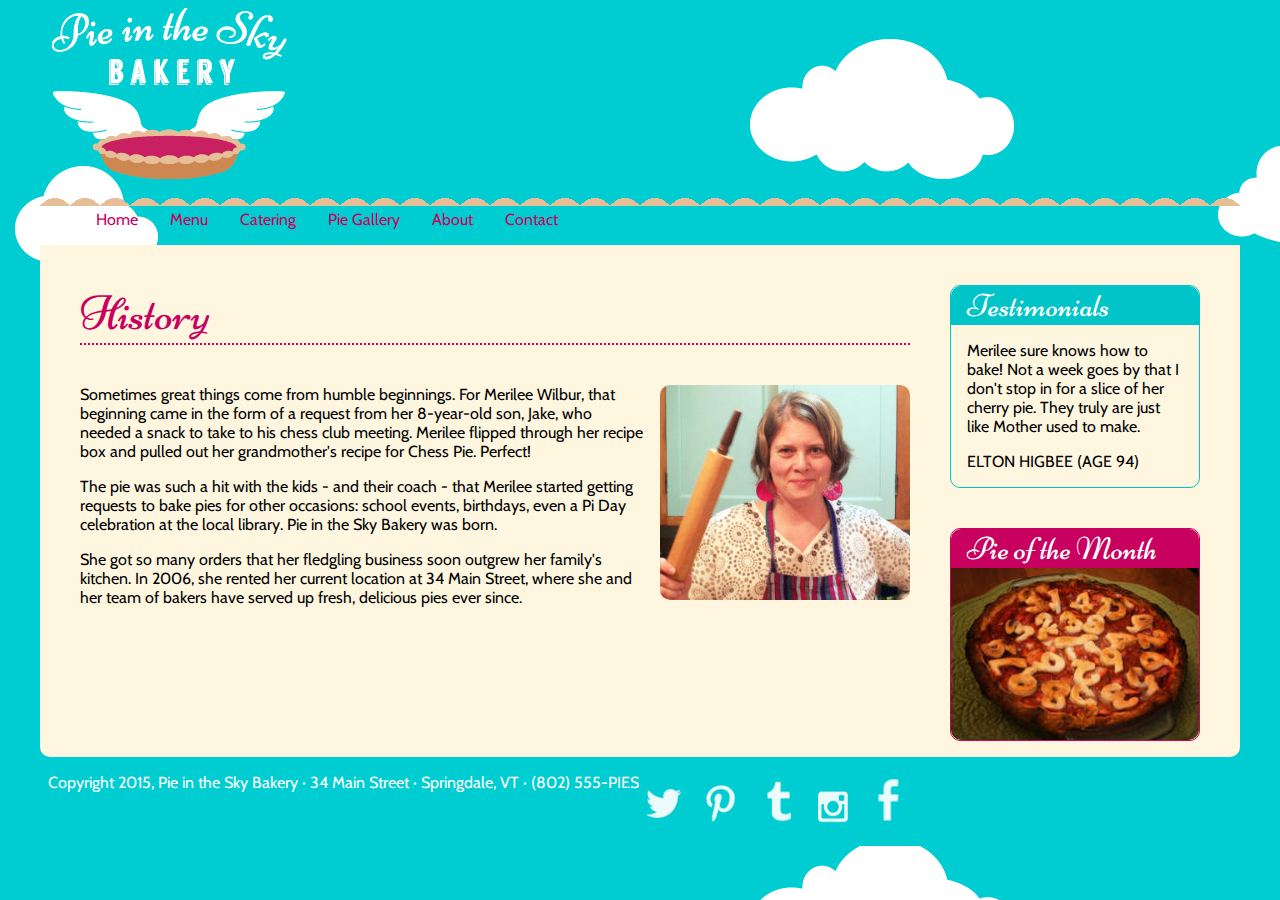
<file: day-1-flexbox/4-pie-flexbox/begin/history.html>
<!doctype html>
<html>
<head>
<meta charset="UTF-8">
<title>Pie in the Sky Bakery, Springdale, VT</title>
<link href='http://fonts.googleapis.com/css?family=Cabin|Niconne' rel='stylesheet' type='text/css'>
<meta name="viewport" content="width=device-width, initial-scale=1.0">
<link href="css/styles.css" rel="stylesheet" type="text/css">
</head>

<body>
<div class="wrapper">
	<header class="row">
		<a href="/"><img src="img/logo.png" alt="Pie in the Sky Bakery, Springdale, VT. Click for home."></a>
	</header>
	<nav class="row">
		<ul class="nav-menu">
			<li><a href="#">Home</a></li>
			<li><a href="#">Menu</a></li>
			<li><a href="#">Catering</a></li>
			<li><a href="#">Pie Gallery</a></li>
			<li><a href="#">About</a></li>
			<li><a href="#">Contact</a></li>
		</ul>
	</nav>
	<div class="row">
		<article class="col-3">
			<h2>History</h2>
			<p><img src="img/merilee.jpg" alt="Merilee Wilbur, with her favorite rolling pin." class="rounded floatright">Sometimes great things come from humble beginnings. For Merilee Wilbur, that beginning came in the form of a request from her 8-year-old son, Jake, who needed a snack to take to his chess club meeting. Merilee flipped through her recipe box and pulled out her grandmother's recipe for Chess Pie. Perfect!</p>

			<p>The pie was such a hit with the kids - and their coach - that Merilee started getting requests to bake pies for other occasions: school events, birthdays, even a Pi Day celebration at the local library. Pie in the Sky Bakery was born.</p>

			<p>She got so many orders that her fledgling business soon outgrew her family's kitchen. In 2006, she rented her current location at 34 Main Street, where she and her team of bakers have served up fresh, delicious pies ever since.</p>
		</article>
		<div class="col-1">
			<aside class="sidebar-primary">
				<h3>Testimonials</h3>
				<blockquote>
					<p>Merilee sure knows how to bake! Not a week goes by that I don't stop in for a slice of her cherry pie. They truly are just like Mother used to make.</p>
					<cite>Elton Higbee (age 94)</cite>
				</blockquote>
			</aside>
			<aside class="sidebar-secondary">
				<h3>Pie of the Month</h3>
				<img src="img/pi-day.jpg" alt="Pi Day Pie with Strawberry filling."></aside>
		</div>
	</div>
	<footer class="row">
		<p>Copyright 2015, Pie in the Sky Bakery &#183; 34 Main Street &#183; Springdale, VT &#183; <a href="tel:802-555-7437">(802) 555-PIES</a></p>
		<p>
			<a href="http://www.twitter.com" target="_blank"><img src="img/twitter1.png" alt="Twitter."></a>
			<a href="http://www.pinterest.com" target="_blank"><img src="img/pin2.png" alt="Pinterest."></a>
			<a href="http://www.tumblr.com" target="_blank"><img src="img/tumblr3.png" alt="Tumblr."></a>
			<a href="http://www.instagram.com" target="_blank"><img src="img/insta4.png" alt="Instagram."></a>
			<a href="http://www.facebook.com" target="_blank"><img src="img/fb5.png" alt="Facebook."></a>
		</p>
	</footer>

</div>
</body>
</html>
</file>
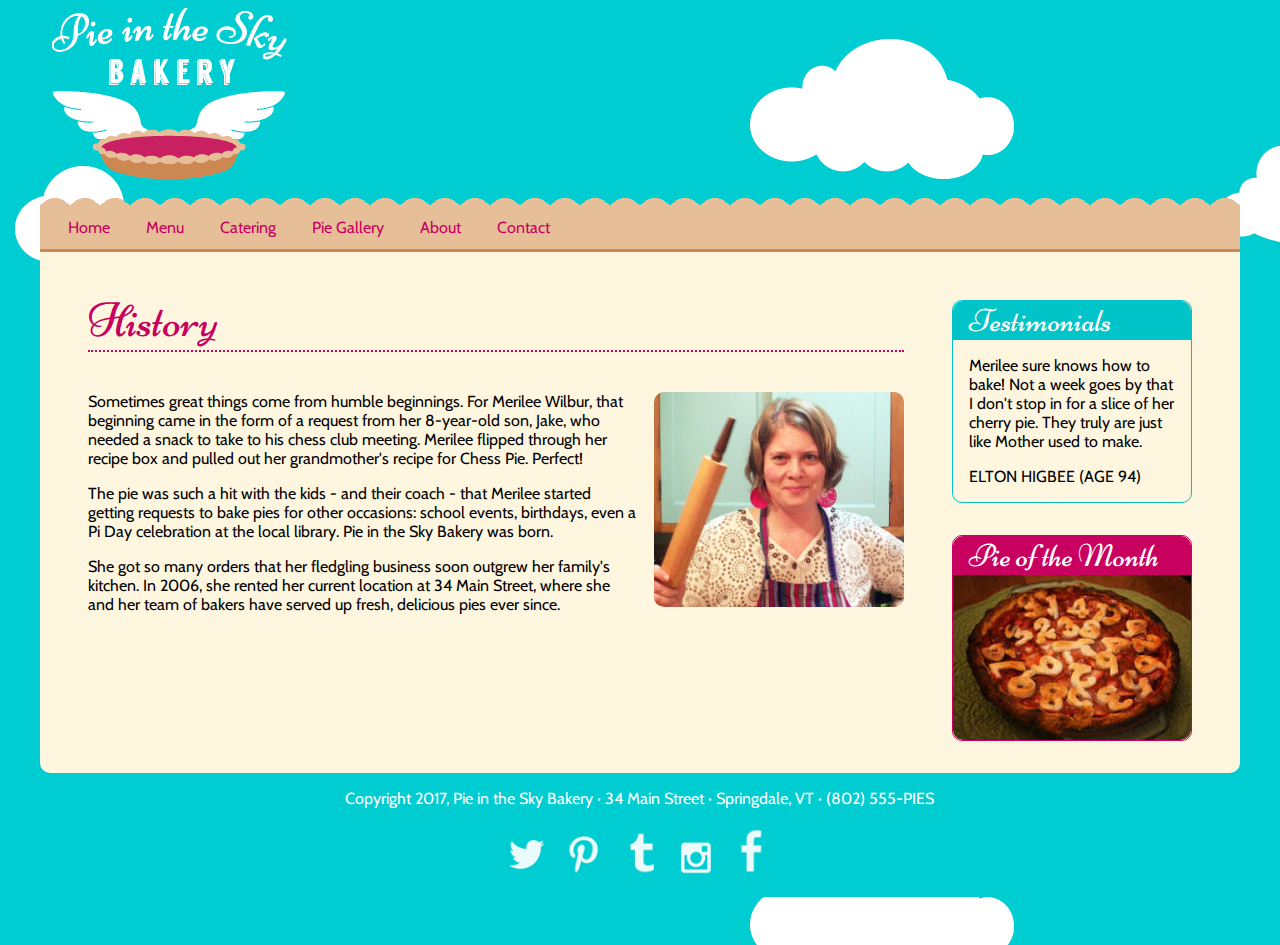
<file: day-1-flexbox/4-pie-flexbox/end/history.html>
<!doctype html>
<html>
<head>
<meta charset="UTF-8">
<title>Pie in the Sky Bakery, Springdale, VT</title>
<link href='http://fonts.googleapis.com/css?family=Cabin|Niconne' rel='stylesheet' type='text/css'>
<meta name="viewport" content="width=device-width, initial-scale=1.0">
<link href="css/styles.css" rel="stylesheet" type="text/css">
</head>

<body>
<div class="wrapper">
	<header class="row">
		<a href="/"><img src="img/logo.png" alt="Pie in the Sky Bakery, Springdale, VT. Click for home."></a>
	</header>
	<nav class="row">
		<ul class="full-width">
			<li><a href="#">Home</a></li>
			<li><a href="#">Menu</a></li>
			<li><a href="#">Catering</a></li>
			<li><a href="#">Pie Gallery</a></li>
			<li><a href="#">About</a></li>
			<li><a href="#">Contact</a></li>
		</ul>
	</nav>
	<div class="row">
		<article class="col-3">
			<h2>History</h2>
			<p><img src="img/merilee.jpg" alt="Merilee Wilbur, with her favorite rolling pin." class="rounded floatright">Sometimes great things come from humble beginnings. For Merilee Wilbur, that beginning came in the form of a request from her 8-year-old son, Jake, who needed a snack to take to his chess club meeting. Merilee flipped through her recipe box and pulled out her grandmother's recipe for Chess Pie. Perfect!</p>

			<p>The pie was such a hit with the kids - and their coach - that Merilee started getting requests to bake pies for other occasions: school events, birthdays, even a Pi Day celebration at the local library. Pie in the Sky Bakery was born.</p>

			<p>She got so many orders that her fledgling business soon outgrew her family's kitchen. In 2006, she rented her current location at 34 Main Street, where she and her team of bakers have served up fresh, delicious pies ever since.</p>
		</article>
		<div class="col-1-4 row">
			<aside class="sidebar-primary">
				<h3>Testimonials</h3>
				<blockquote>
					<p>Merilee sure knows how to bake! Not a week goes by that I don't stop in for a slice of her cherry pie. They truly are just like Mother used to make.</p>
					<cite>Elton Higbee (age 94)</cite>
				</blockquote>
			</aside>
			<aside class="sidebar-secondary">
				<h3>Pie of the Month</h3>
				<img src="img/pi-day.jpg" alt="Pi Day Pie with Strawberry filling.">
			</aside>
		</div>
	</div>
	<footer class="row">
		<div class="col-4">
			<p>Copyright 2017, Pie in the Sky Bakery &#183; 34 Main Street &#183; Springdale, VT &#183; <a href="tel:802-555-7437">(802) 555-PIES</a></p>
			<p>
				<a href="http://www.twitter.com" target="_blank"><img src="img/twitter1.png" alt="Twitter."></a>
				<a href="http://www.pinterest.com" target="_blank"><img src="img/pin2.png" alt="Pinterest."></a>
				<a href="http://www.tumblr.com" target="_blank"><img src="img/tumblr3.png" alt="Tumblr."></a>
				<a href="http://www.instagram.com" target="_blank"><img src="img/insta4.png" alt="Instagram."></a>
				<a href="http://www.facebook.com" target="_blank"><img src="img/fb5.png" alt="Facebook."></a>
			</p>
		</div>
	</footer>

</div>
</body>
</html>
</file>
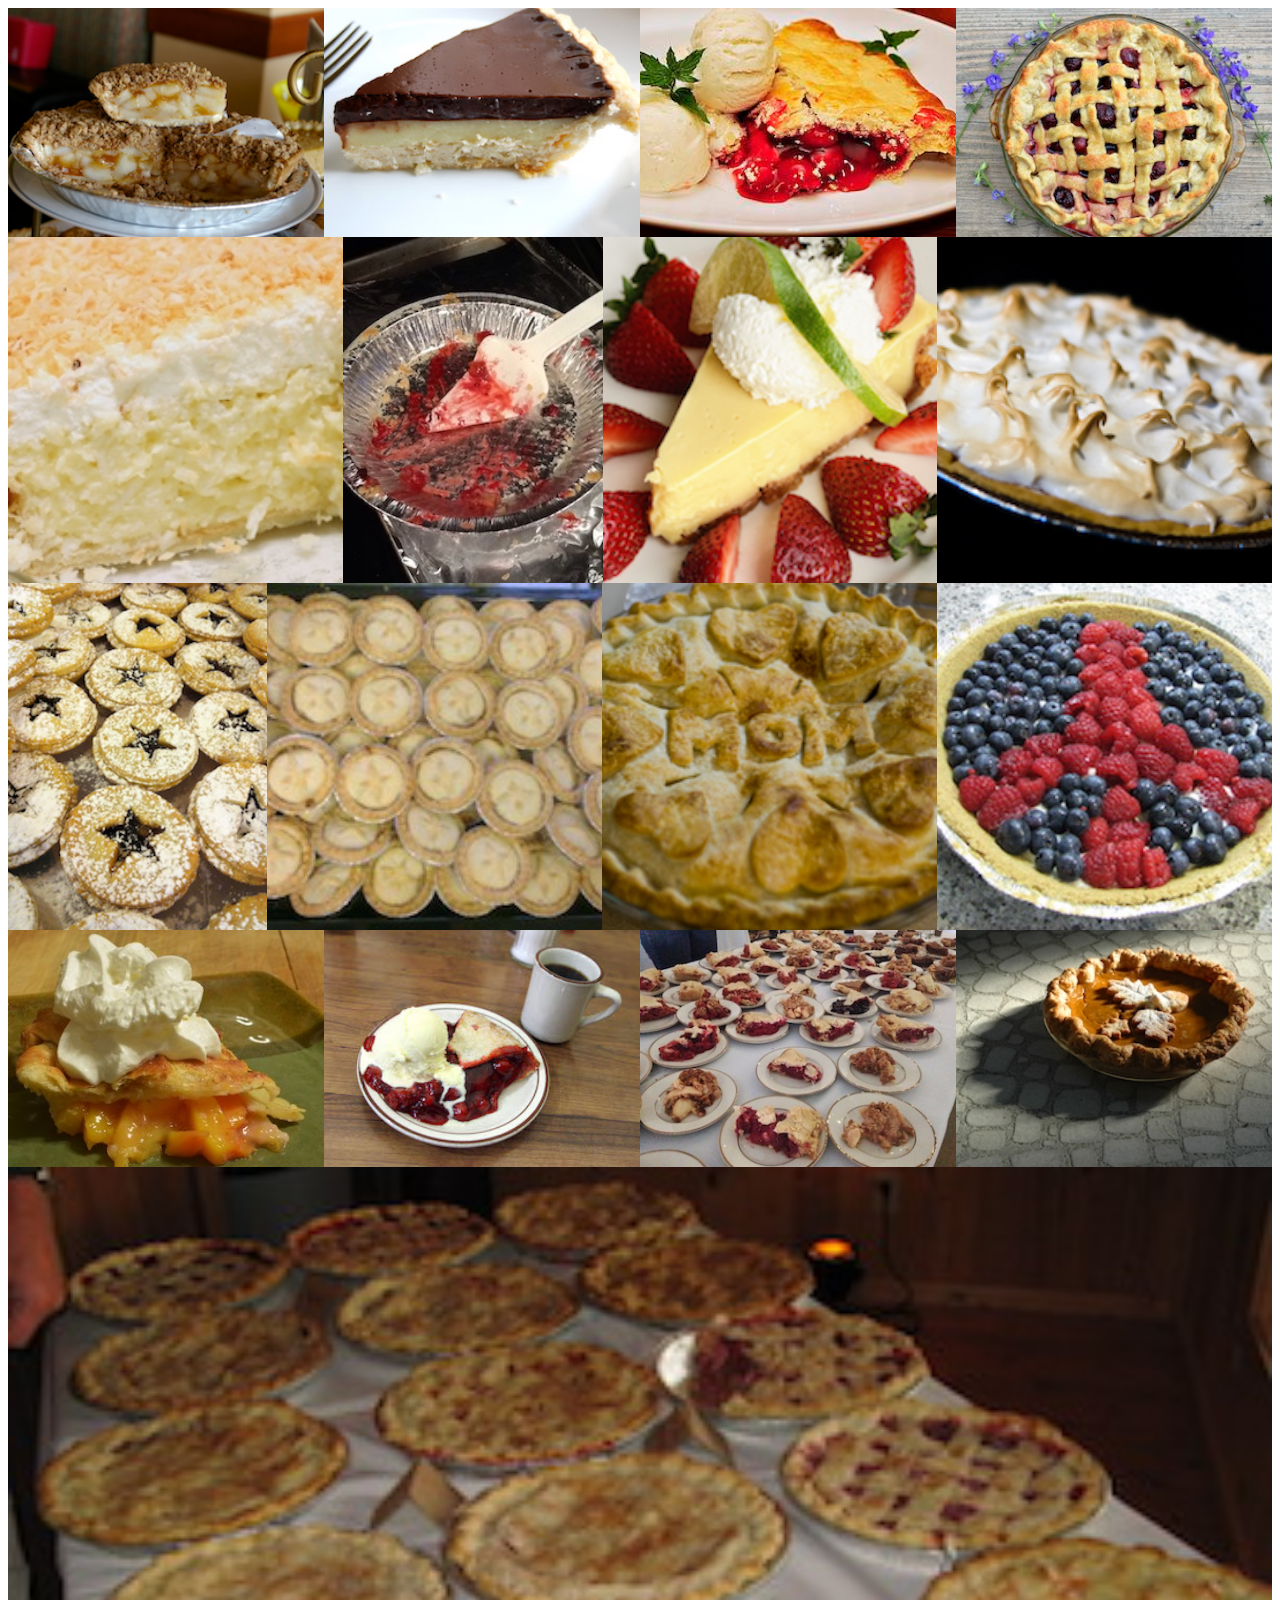
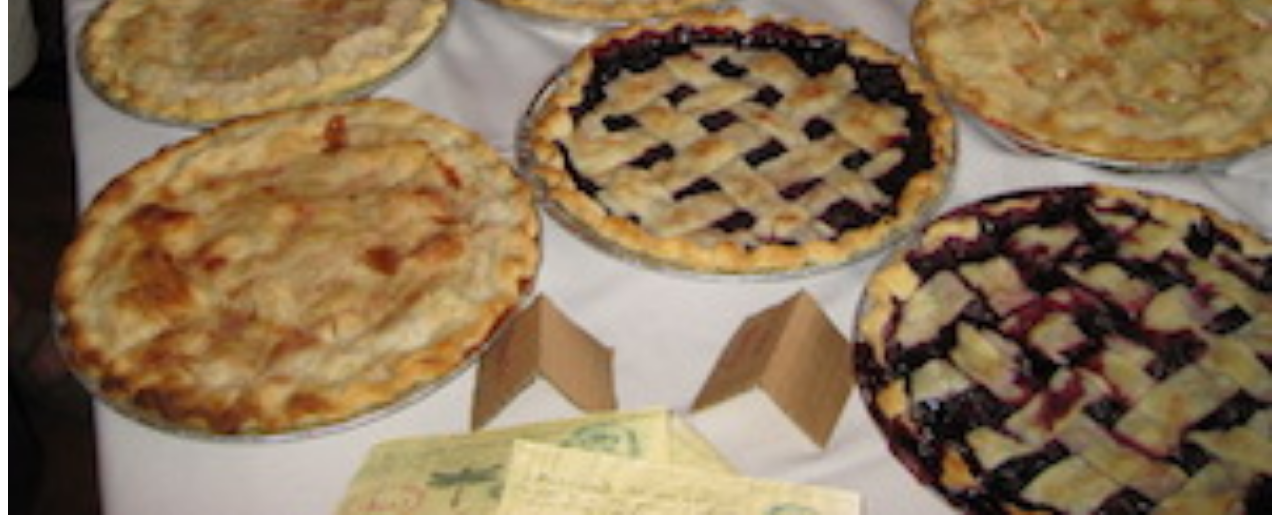
<file: day-1-flexbox/5-image-gallery/begin/gallery.html>
<!DOCTYPE html>
<html lang="en">
<head>
	<meta charset="UTF-8">
	<title>Document</title>
	<link href="gallery.css" rel="stylesheet">
	<meta name="viewport" content="width=device-width, initial-scale=1.0">
</head>
<body>


<div class="container">
	<img src="gallery/apple-pie.jpg" alt="Apple pie.">
	<img src="gallery/boston-creme.jpg" alt="Boston cream pie.">
	<img src="gallery/cherry-alamode.jpg" alt="Cherry pie with ice cream.">
	<img src="gallery/cherry-pie.jpg" alt="Cherry pie.">
	<img src="gallery/coconut-creme.jpg" alt="Coconut creme pie.">
	<img src="gallery/gone-pie.jpg" alt="Pie is all gone.">
	<img src="gallery/keylime-pie.jpg" alt="Key lime pie.">
	<img src="gallery/lemon-meringue.jpg" alt="Lemon meringue pie.">
	<img src="gallery/mincemeat.jpg" alt="Mincemeat pie.">
	<img src="gallery/mini-pies.jpg" alt="Mini pies.">
	<img src="gallery/mom-pie.jpg" alt="Mom pie.">
	<img src="gallery/peace-pie.jpg" alt="Peace pie, made of blueberries and raspberries.">
	<img src="gallery/peach-pie.jpg" alt="Peach pie.">
	<img src="gallery/pie-coffee.jpg" alt="Pie and coffee.">
	<img src="gallery/pie-slice-buffet.jpg" alt="Buffet of pie slices.">
	<img src="gallery/pumpkin-pie.jpg" alt="Pumpkin pie.">
	<img src="gallery/whole-pie-buffet.jpg" alt="Whole pie buffet.">
</div>
</body>
</html>
</file>
<file: day-1-flexbox/7-wrapup/end/css/styles.css>
@charset "UTF-8";
html {
  box-sizing: border-box;
}
*, *:before, *:after {
  box-sizing: inherit;
}
body {
	font-family: "Cabin", Arial, Geneva, sans-serif;
	background-image: url(../img/clouds.png);
	margin: 0px;
	padding: 0px;
}
h1,h2,h3,h4,h5,h6 {
  font-family: 'Niconne', cursive;
  font-weight: normal;
  color: #C80060;
}
.wrapper {
	margin: 0 auto;
  max-width: 1200px;
}
article img {
  border-radius: 10px;
}
img.responsive {
  width: 100%;
  max-width: 250px;
}
.button {
  background-color: #c80060;
  color: white;
  padding: 0.3em 1em;
  font-weight: bold;
  text-decoration: none;
  border-radius: 30px;
  display: inline-block;
  border: 2px solid #c80060;
}
.button:hover {
  color: #c80060;
  background-color: white;
}
nav {
  background: url(../img/scallop.png) repeat-x;
}
nav ul.full-width {
  list-style-type: none;
  background-color: #e6bf98; 
  padding: .75em;
  margin: 12px 0 0 0;
  border-bottom: 3px solid #cc8850;
  overflow: auto;

}
/* splits nav into 2 columns
http://stackoverflow.com/questions/13104818/simple-2-column-navigation-with-css-and-a-single-list */
nav li:nth-child(even) {
  width: 50%;
  float: right;
  padding: 0.5em;
}
nav li:nth-child(odd) {
  width: 50%;
  float: left;
    padding: 0.5em;
}
nav a {
  color: #c80060;
  text-decoration: none;
  display: block;
  padding-left:3.333333%;
}
nav a:hover {
  color:#00c4c7;
}

div.row {
  background-color: #fff6e0;
  border-bottom-left-radius: 10px;
  border-bottom-right-radius: 10px;
  padding: 1em;
}
/* image gallery */
ul.gallery {
  margin: 0;
  padding: 0;
  list-style-type: none;
  display: flex;
  flex-flow: row wrap;
}
.gallery li {
  flex: 0 0 100%;
}
.gallery img { 
  width: 100%; 
  max-width: 300px;
}

[class*='sidebar'] {
  border: 1px solid #00c4c7;
  border-radius: 10px;
}
[class*='sidebar'] h3 {
  margin: 0;
  color: white;
  background-color: #00c4c7;
  border-top-left-radius: 10px;
  border-top-right-radius: 10px;
  padding-left: 0.5em;
}
[class*='sidebar'] img {
  border-radius: 0px 0px 10px 10px;
  width: 100%;
  max-width: 250px;
  display: block; /* without this, there is a gap between the image and border -- space for descenders in text, for inline elements */
} 
.sidebar-secondary {
  border-color: #c80060;
}
.sidebar-secondary h3 {
  background-color: #c80060;
}
blockquote {
  padding: 0em;
  margin: 0;
}
blockquote p, 
blockquote cite {
  padding: 0 1em;
}
blockquote cite {
  text-transform: uppercase;
  font-style: normal;
  padding-bottom: 1em;
  display: block;
}
footer {
  background-color: #00CDD1;
  color: white;
  clear: both;
  margin: 0 0.5em 3em 0.5em;
}
footer p {
  text-align: center;
}
footer img {
  width: 52px;
}
footer a {
  color: white;
  text-decoration: none;
}
/* grid system */
.row {
  display: flex;
  flex-flow: row wrap;
  flex: 0 1 auto;
}
[class*="col-"] {
  flex: 0 0 92%;
  margin: 0 4%;
}
.full-width {
  flex: 0 0 100%;
  margin: 0;
}
[class*="sidebar"] {
  flex: 0 0 100%;
  margin-bottom: 2em;
  margin-right: 1em;
}
.row.col-1-4 {
  margin-top: 3em;
}
/* global alignment options */
.reverse {
  flex-direction: row-reverse;
}
.floatright,
.floatleft {
  float: none;
  display: block;
  margin: 0 auto;
}
/* Small devices (tablets, 768px and up) */
@media (min-width: 550px) { 
  .wrapper {
      width: 97%;
      max-width: 767px;
  }
  div.row {
    padding: 0 2em;
  }
  .heading {
    background: url(../img/header-850.jpg) no-repeat;
    height: 130px;
  }
  nav li,
  nav li:nth-child(even),
  nav li:nth-child(odd) {
    display: inline-block;
    float: none;
    width: auto;
    padding: 0;
  }
  nav a {
      padding: 0em 1em 0em 1em;
  }
  .floatleft {
    float: left;
    margin: 0 1em 1em 0;
  }
  .floatright {
    float: right;
    margin: 0 0 1em 1em;
  }
  .gallery li {
    flex: 0 0 50%;
  }
  [class*='col-']{
    margin-left: 4%;
    margin-right: 0%;
  }
  .col-1-2,
  .col-2,
  [class*="sidebar"] {
    flex: 0 0 44%; 
  }
  .col-1-4,
  .col-3,
  .col-4 {
    flex: 0 0 92%;
  }
  .reverse [class*='col-'] {
    margin-left: 0%;
    margin-right: 4%;
  }
}
/* Large devices (large desktops, 1200px and up) */
@media (min-width: 850px) { 
  .wrapper {
      width: 97%;
      max-width: 1200px;
      float: none;
  }
  h2 {
    font-size: 3em;
    border-bottom: 2px dotted #c80060;
  }
  h3 {
    font-size: 2em;
  }
  .heading {
    background: url(../img/header-1200.jpg) no-repeat;
    height: 183px;
  }
  div.row {
    padding: 0;
  }
  nav li,
  nav li:nth-child(even),
  nav li:nth-child(odd) {
    display: inline-block;
    float: none;
    width: auto;
    padding: 0;
  }
  nav a {
      padding: 0em 1em 0em 1em;
  }
  .gallery  li {
    flex: 0 0 33%;
  }
  .col-1-2,
  .col-1-4 {
    flex: 0 0 20%;
  }
  .col-2,
  .col-2-4 {
    flex: 0 0 44%;
  }
  .col-3 {
    flex: 0 0 68%;
  }
  .col-4 {
    flex: 0 0 92%;
  }
  [class*="sidebar"] {
    flex: 0 0 100%;
  }
  .order-first {
    order: 1;
  } 
  .order-second {
    order: 2;
  }
  .order-third {
    order: 3;
  }
  .order-fourth {
    order: 4;
  }
}
</file>
<file: day-2-grid/09-mondrian-painting-demo/begin/painting.css>
/* Based on "Composition II in Red, Blue, and Yellow," by Piet Mondrian (1930): https://en.wikipedia.org/wiki/Piet_Mondrian */
.wrapper {
  width: 600px;
  height: 600px;
  /*background: url(painting.png) no-repeat;*/
    background-color: #1c1c1c;
  display:grid;
    grid-gap: 18px;
    grid-template-rows: 178px 236px 64px 68px;
    grid-template-columns: 127px 391px 46px;
}
div {
	border: 1px solid black;
	background-color: white;
	/*opacity: 0.5;*/
}
.a {
    grid-column: 1/2;
    grid-row: 1/2;
}
.b {
    grid-column: 1/2;
    grid-row: 2/3;
}
.c {
    grid-column: 2/4;
    grid-row: 1/3;
    background-color: #c20b35;
}
.d {
    grid-column: 1/2;
    grid-row: 3/5;
    background-color: #0048b3;
}
.e {
    grid-column: 2/3;
    grid-row: 3/5;
}
.f {
    grid-column: 3/4;
    grid-row: 3/4;
}
.g {
	grid-column: 3/4;
    grid-row: 4/5;
    background-color: #eccf00;
}
</file>
<file: day-2-grid/09-mondrian-painting-demo/end/painting.css>
.wrapper {
	width: 600px;
	height: 600px;
	display: grid;
	grid-template-rows: 0.34fr 0.42fr 0.12fr 0.12fr; /* 170px 210px 61px 61px */
	grid-template-columns: 0.23fr 0.69fr 0.08fr; /* 124px 376px 42px*/
	grid-gap: 30px 20px; 
	background-color: black;
}

div {
	border: 1px solid black;
	background-color: white;
}
.a {
	grid-row: 1/2;
	grid-column: 1/2;

}
.b {
	grid-row: 2/3;
	grid-column: 1/2;
}
.c {
	grid-row: 1/3;
	grid-column: 2/4;
	background-color: red;
}
.d {
	grid-row: 3/5;
	grid-column: 1/2;
	background-color: blue;
	color: white;
}
.e {
	grid-row: 3/5;
	grid-column: 2/3;
}
.f {
	grid-row: 3/4;
	grid-column: 3/4;
}
.g {
	grid-row: 4/5;
	grid-column: 3/4;
	background-color: yellow;
}
@media (min-device-width: 750px) and (max-device-width: 950px)  {
  	.wrapper {
		grid-template-rows: 0.12fr 0.12fr 0.42fr 0.34fr; /* 61px 61px 210px 170px */
		grid-template-columns: 0.08fr 0.69fr 0.23fr; /* 42px 376px 124px*/
		grid-gap: 30px 20px; 
		background-color: green;
	}
	.a {
		grid-row: 4/5;
		grid-column: 3/4;
	}
	.b {
		grid-row: 3/4;
		grid-column: 3/4;
	}
	.c {
		grid-row: 3/5;
		grid-column: 1/3;
	}
	.d {
		grid-row: 1/3;
		grid-column: 3/4;
		background-color: blue;
	}
	.e {
		grid-row: 1/3;
		grid-column: 2/3;
	}
	.f {
		grid-row: 2/3;
		grid-column: 1/2;
	}
	.g {
		grid-row: 1/2;
		grid-column: 1/2;
	}
}
@media (max-device-width: 749px)  {
	.wrapper {
	  display: block;
	  background-color: orange;
	}
}
</file>
<file: day-1-flexbox/2-flexbox-intro/css/boxes.css>
body {
	font-family: Arial, Helvetica, sans-serif;
}
ul {
	list-style-type: none;
	padding: 0;
	margin: 0;
	border: 2px dotted red;
	display:flex;
	/*flex-direction: row;
	flex-wrap: wrap;*/
	flex-flow: row wrap;
	justify-content: center;
	justify-items: center;
}
li {
	border: 2px solid #999;
	margin: 0.5em;
	padding: 0.5em;
}
.flex2{
	border: 2px dotted blue;
	order: 2;
	/*flex-basis: 50%; //item "flexible" width
	flex-grow: 2;
	flex-shrink: 1; */
	flex: 2 1 50%; /*shorthand for the 3 above - ordered: grow, shrink, basis */
}
</file>
<file: day-2-grid/08-grid-intro/basic.css>
/* basic styles used through all forms of layout */
/* Paul Irish's border-box declaration */
html {
  box-sizing: border-box;
}
*, *:before, *:after {
  box-sizing: inherit;
}

body {
	font-family: Arial, Helvetica, sans-serif;
	background-color: #025373;
	color: white;
	margin: 0;
	padding: 0;
}
header,
footer,
aside, 
section, 
article {
	padding: 1em;
	border-radius: 1rem;
}
footer {
	text-align: center;
}
header,
footer {
	background-color: #5BA9D9;
}
aside, 
section {
	background-color: #3B82BF;
}

article {
	background-color: #F2C335;
	color: #333;
}
button {
	background-color: #E6480F;
	border: none;
	border-radius: 1em;
	font-size: 1.3em;
	font-weight: bold;
	padding: 0.5em;
}
button:hover {
	color: white;
	background-color: #F26938;
}
section aside {
	background-color: #F26938;
}
section aside a {
	color: white;
	text-decoration: none;
	background-color: #F2C335;
	border-radius: 1em;
	font-size: 1em;
	font-weight: bold;
	padding: 0.5em; 
	margin-top: 1em;
	display: inline-block;
}
section aside a:hover {
	color: #333;
	background-color: #F5D166; 
}
aside ul {
	list-style-type: none;
	padding: 0;
	margin: 0;
}
aside ul a {
	color: #F5D166;
	text-decoration: none;
	font-weight: bold;
	display: block;
	margin-bottom: 1em;
}
aside ul a:hover {
	color: #F2C335;
}
blockquote {
	margin: 0;
	padding: 0;
}
blockquote p {
	font-size: 2em;
	font-family: Georgia, serif;
	font-style: italic;
}
blockquote cite::before {
	content: "\2014\00a0";
}
/* image hack to make images "responsive". Yes, not the best or the right way to do things, but it's quick! */
img {
	width: 100%;
	max-width: 100%;
	border-radius: 1em;
}
</file>
<file: day-2-grid/08-grid-intro/grid.css>
/* this stylesheet deals with layout by grid */
.wrapper {
	display: grid;
	grid-gap: 10px;
	margin: 1%;
}
.row {
	display: flex;
	flex: 0 1 auto;
	flex-flow: row wrap;
	justify-content: center;
	margin-top: 1%;
}

.row > div {
	margin-right: 0.5%;
}

/* Large devices */
@media (min-width: 880px) { 
	header {
		grid-column: 1 / 10;
	}
	section {
		grid-column: 2 / 10;
		grid-row: 2 / 3; 
	}
	aside {
		grid-column: 1 / 2;
		grid-row: 2 / 3; 
	}
	footer {
		grid-column: 1 / 10;
	}

}
</file>
<file: day-2-grid/08-grid-intro/reordering.css>
.wrapper {
	display: grid;
	grid-gap: 10px;
	font-family: Arial, sans-serif;
}
.wrapper > * {
	padding: 1em;
	border-radius: 1em;
}
header {
	background-color: blue;
	color: white;
}
article {
	background-color: green;
	color: white;
}
aside {
	background-color: yellow;
}
@media (min-width: 650px) { 
	header {
		grid-column: 1 / 2;
		grid-row: 2 / 3;
	}
	article {
		grid-column: 1 / 2;
		grid-row: 1 / 2;
	}
	aside {
		grid-column: 2 / 3;
		grid-row: 1 / 3;
	}
}
@media (min-width: 1000px) { 
	header {
		grid-column: 2 / 3;
		grid-row: 1 / 2;
	}
	article {
		grid-column: 2 / 3;
		grid-row: 2 / 3;
	}
	aside {
		grid-column: 1 / 2;
		grid-row: 1 / 3;
	}
}
</file>
<file: day-1-flexbox/1-intro-floats/begin/css/floats.css>
/* Border box declaration 
https://www.paulirish.com/2012/box-sizing-border-box-ftw/ */
html {
  box-sizing: border-box;
}
/* inherit border-box on all elements in the universe and before and after
 */
*, 
*:before, 
*:after {
  box-sizing: inherit;
}

body {
	font-family: Arial, Geneva, sans-serif;
}
a {
	color: #2772B0;
}
.wrapper {
	width: 97%;
	max-width: 1200px;
	margin: 0 auto;
	float: none;
	background-color: #fff;
}

div img {
	width: 100%;
	max-width: 225px; 
}

/* grid system -- mobile first! */


/* Mobile Landscape Screen Sizes */
@media only screen and (min-width: 480px)  {

}
/* Desktop screen Sizes */
@media only screen and (min-width: 768px) {

}
</file>
<file: day-1-flexbox/1-intro-floats/end/css/floats.css>
/* Border box declaration 
https://www.paulirish.com/2012/box-sizing-border-box-ftw/ */
html {
  box-sizing: border-box;
}
/* inherit border-box on all elements in the universe and before and after
 */
*, 
*:before, 
*:after {
  box-sizing: inherit;
}

body {
	font-family: Arial, Geneva, sans-serif;
}
a {
	color: #2772B0;
}
.wrapper {
	width: 97%;
	max-width: 1200px;
	margin: 0 auto;
	float: none;
	background-color: #fff;
}

div img {
	width: 100%;
	max-width: 250px; 
}
/* grid system */

.row::after {
    content:"";
    display: table;
    clear:both;
} 
[class*='col-'] {
	width: 92%;
	margin-left: 4%;
	margin-right: 4%;
	min-height: 1px;
}

.col-1-2, 
.col-1-4 {
	background-color: #ffc;
}
.col-2 {
	background-color: #fcf;
}
.col-3 {
	background-color: #cff;
}
.col-4 {
	background-color: #ccf;
}

/* media queries */

/* Mobile Landscape Screen Sizes */
@media only screen and (min-width: 480px)  {
	[class*='col-'] {
		margin-right: 0;
		min-height: 1px;
		float: left;
	}
	.col-1-2,
	.col-2 {
		width: 44%;
	}
	.col-1-4,
	.col-3,
	.col-4 {
		width: 92%;
	}

}
/* Desktop screen Sizes */
@media only screen and (min-width: 768px) {
	.col-1-2, 
	.col-1-4 {
		width: 20%;
	}
	.col-2 {
		width: 44%;
	}
	.col-3 {
		width: 68%;
	}
	.col-4 {
		width: 92%;
	}
}
</file>
<file: day-1-flexbox/3-flexbox-grid/begin/css/flexbox.css>
/* Border box declaration 
https://www.paulirish.com/2012/box-sizing-border-box-ftw/ */
html {
  box-sizing: border-box;
}
/* inherit border-box on all elements in the universe and before and after
 */
*, 
*:before, 
*:after {
  box-sizing: inherit;
}

body {
	font-family: Arial, Geneva, sans-serif;
}
a {
	color: #2772B0;
}
.wrapper {
	width: 97%;
	max-width: 1200px;
	margin: 0 auto;
	float: none;
	background-color: #fff;
}

div img {
	width: 100%;
	max-width: 225px; 
}

/* grid system -- mobile first! */
.row{
	display:flex;
	flex-flow: row wrap;
}
.reverse{
	flex-direction: row-reverse;
}
.reverse [class*="col-1"]{
	margin: 0 4% 0 0;
}
[class*="col-"]{
	margin-left: 4%;
	flex: 0 0 92%;
}
.col-1-2,
.col-1-4{
	background-color: #ffc;
}
.col-2{
	background-color: #ccf;
}
.col-3{
	background-color: #fcf;
}
.col-4{
	background-color: #cff;
}
.col-1-2-1{
	background-color: #ccf;
}
.col-1-2-2{
	background-color: #cff;
}
/* Mobile Landscape Screen Sizes */
@media only screen and (min-width: 480px)  {

	.col-1-2,
	.col-2{
		flex: 0 0 44%;
	}
	.col-1-4,
	.col-3,
	.col-4{
		flex: 0 0 92%;
	}
	.col-1-2-1{
		flex: 0 0 44%;
	}
	.col-1-2{
		flex: 0 0 92%;
		order:1;
	}
}
/* Desktop screen Sizes */
@media only screen and (min-width: 768px) {
	.col-1-2,
	.col-1-4{
		flex: 0 0 20%;
	}
	.col-2{
		flex: 0 0 44%;
	}
	.col-3{
		flex: 0 0 68%;
	}
	.col-4{
		flex: 0 0 92%;
	}
	.col-1-2-1{
		flex: 0 0 20%;
		order:1;
	}
	.col-1-2-2{
		flex: 0 0 44%;
	}
}
</file>
<file: day-1-flexbox/3-flexbox-grid/end/css/flexbox.css>
/* Border box declaration 
https://www.paulirish.com/2012/box-sizing-border-box-ftw/ */
html {
  box-sizing: border-box;
}
/* inherit border-box on all elements in the universe and before and after
 */
*, 
*:before, 
*:after {
  box-sizing: inherit;
}

body {
	font-family: Arial, Geneva, sans-serif;
}
a {
	color: #2772B0;
}
.wrapper {
	width: 97%;
	max-width: 1200px;
	margin: 0 auto;
	float: none;
	background-color: #fff;
}
/* hack to make images flexible in our prototype */
div img {
	width: 100%;
	max-width: 250px; 
}
/* grid system */
.row {
	display: flex;
	flex-flow: row wrap;
	flex: 0 1 auto;
}
[class*="col-"] {
	flex: 0 0 92%;
	margin: 0 4%;
}
.col-1-2,
.col-1-4 {
	background-color: #ffc;
}
.col-2,
.col-2-4 {
	background-color: #ccf;
}
.col-3 {
	background-color: #fcf;
}
.col-4 {
	background-color: #cff;
}

/* global alignment options */
.reverse {
	flex-direction: row-reverse;
}

/* Mobile Landscape Screen Sizes */
@media only screen and (min-width: 480px)  {
	[class*='col-']{
		margin-left: 4%;
		margin-right: 0%;
	}
	.col-1-2,
	.col-2 {
		flex: 0 0 44%; 
	}
	.col-1-4,
	.col-3,
	.col-4,
	.col-2-4 {
		flex: 0 0 92%;
	}
	.reverse [class*='col-'] {
		margin-left: 0%;
		margin-right: 4%;
	}


}
/* Desktop screen Sizes */
@media only screen and (min-width: 768px) {
	.col-1-2,
	.col-1-4 {
		flex: 0 0 20%;
	}
	.col-2,
	.col-2-4 {
		flex: 0 0 44%;
	}
	.col-3 {
		flex: 0 0 68%;
	}
	.col-4 {
		flex: 0 0 92%;
	}
	.order-first {
		order: 1;
	}	
	.order-second {
		order: 2;
	}
	.order-third {
		order: 3;
	}
	.order-fourth {
		order: 4;
	}
}
</file>
<file: day-1-flexbox/4-pie-flexbox/begin/css/styles.css>
@charset "UTF-8";
html {
  box-sizing: border-box;
}
*, *:before, *:after {
  box-sizing: inherit;
}
body {
	font-family: "Cabin", Arial, Geneva, sans-serif;
	background-image: url(../img/clouds.png);
	margin: 0;
	padding: 0;
}
h1,h2,h3,h4,h5,h6 {
  font-family: 'Niconne', cursive;
  font-weight: normal;
  color: #C80060;
}
.wrapper {
	margin: 0 auto;
}
article img {
  border-radius: 10px;
  width: 100%;
  max-width: 250px;
}
nav {
  background: url(../img/scallop.png) repeat-x;
}
.nav-menu{
  display: flex;
  flex-flow: row wrap;
}
.nav-menu ul {
  list-style-type: none;
  background-color: #e6bf98; 
  padding: .75em;
  margin: 12px 0 0 0;
  border-bottom: 3px solid #cc8850;
  overflow: auto;
  align-items: center;
  justify-content: flex-start;
}

nav a {
  color: #c80060;
  text-decoration: none;
  display: block;
  padding-left:3.333333%;
}
nav a:hover {
  color:#00c4c7;
}

.row{
  display:flex;
}

.row:before, 
.row:after {
    content:"";
    display: table;
    clear:both;
}
div.row {
  background-color: #fff6e0;
  border-bottom-left-radius: 10px;
  border-bottom-right-radius: 10px;
  padding: 1em;
}
.floatleft {
  float: left;
  margin: 0 1em 1em 0;
}
.floatright {
  float: right;
  margin: 0 0 1em 1em;
}
[class*='sidebar'] {
  border: 1px solid #00c4c7;
  border-radius: 10px;
  margin-bottom: 1em;
  margin-top: 2.5em;
}
[class*='sidebar'] h3 {
  margin: 0;
  color: white;
  background-color: #00c4c7;
  border-top-left-radius: 10px;
  border-top-right-radius: 10px;
  padding-left: 0.5em;
}
[class*='sidebar'] img {
  border-radius: 0px 0px 10px 10px;
  width: 100%;
  max-width: 250px;
  display: block; /* without this, there is a gap between the image and border -- space for descenders in text, for inline elements */
} 
.sidebar-secondary {
  border-color: #c80060;
}
.sidebar-secondary h3 {
  background-color: #c80060;
}
blockquote {
  padding: 0em;
  margin: 0;
}
blockquote p, 
blockquote cite {
  padding: 0 1em;
}
blockquote cite {
  text-transform: uppercase;
  font-style: normal;
  padding-bottom: 1em;
  display: block;
}
footer {
  background-color: #00CDD1;
  color: white;
  clear: both;
  margin: 0 0.5em 3em 0.5em;
}
footer p {
  text-align: center;
}
footer img {
  width: 52px;
}
footer a {
  color: white;
  text-decoration: none;
}

[class*=‘col’] {
  margin-left: 0;
}
  .col-1,
  .col-2,
  .col-3,
  .col-4,
  .col-1-2,
  .col-1-4  {
  width: 96.66666%;
}



/* Small devices (tablets, 768px and up) */
@media (min-width: 550px) and (max-width: 849px) { 
  .wrapper {
      width: 97%;
      max-width: 767px;
      float: none;
  }
 .col-1,
 .col-2,
 .col-1-2,
.col-3,
.col-4,
.col-1-4 {
  width: 96.66666%;
}
div.row {
  padding: 0 2em;
}
aside[class*='sidebar'] {
  float: left;
  width: 47%;
  margin-right: 3%;
}

  nav li,
  nav li:nth-child(even),
  nav li:nth-child(odd) {
    display: inline-block;
    float: none;
    width: auto;
    padding: 0;
  }
  nav a {
      padding: 0em 1em 0em 1em;
  }
}
/* Large devices (large desktops, 1200px and up) */
@media (min-width: 850px) { 
  .wrapper {
      width: 97%;
      max-width: 1200px;
      float: none;
  }

  [class*='col-'] {
    float: left;
    margin-left: 3.33333%;
    min-height: 1px;
  }
  .col-1,
  .col-1-2,
  .col-1-4 {
    width: 20.83333%;
  }
  .col-2 {
    width: 44.99999%;
  }
  .col-3 {
    width: 69.16665%;
  }
  .col-4 {
    width: 96.66666%;
  }
  h2 {
    font-size: 3em;
    border-bottom: 2px dotted #c80060;
  }
  h3 {
    font-size: 2em;
  }
  div.row {
    padding: 0;
  }
  nav li,
  nav li:nth-child(even),
  nav li:nth-child(odd) {
    display: inline-block;
    float: none;
    width: auto;
    padding: 0;
  }
  nav a {
      padding: 0em 1em 0em 1em;
  }
}
</file>
<file: day-1-flexbox/4-pie-flexbox/end/css/styles.css>
@charset "UTF-8";
html {
  box-sizing: border-box;
}
*, *:before, *:after {
  box-sizing: inherit;
}
body {
	font-family: "Cabin", Arial, Geneva, sans-serif;
	background-image: url(../img/clouds.png);
	margin: 0px;
	padding: 0px;
}
h1,h2,h3,h4,h5,h6 {
  font-family: 'Niconne', cursive;
  font-weight: normal;
  color: #C80060;
}
.wrapper {
	margin: 0 auto;
}
article img {
  border-radius: 10px;
  width: 100%;
  max-width: 250px;
}
nav {
  background: url(../img/scallop.png) repeat-x;
}
nav ul.full-width {
  list-style-type: none;
  background-color: #e6bf98; 
  padding: .75em;
  margin: 12px 0 0 0;
  border-bottom: 3px solid #cc8850;
  overflow: auto;

}
/* splits nav into 2 columns
http://stackoverflow.com/questions/13104818/simple-2-column-navigation-with-css-and-a-single-list */
nav li:nth-child(even) {
  width: 50%;
  float: right;
  padding: 0.5em;
}
nav li:nth-child(odd) {
  width: 50%;
  float: left;
    padding: 0.5em;
}
nav a {
  color: #c80060;
  text-decoration: none;
  display: block;
  padding-left:3.333333%;
}
nav a:hover {
  color:#00c4c7;
}

div.row {
  background-color: #fff6e0;
  border-bottom-left-radius: 10px;
  border-bottom-right-radius: 10px;
  padding: 1em;
}
.floatleft {
  float: left;
  margin: 0 1em 1em 0;
}
.floatright {
  float: right;
  margin: 0 0 1em 1em;
}
[class*='sidebar'] {
  border: 1px solid #00c4c7;
  border-radius: 10px;
}
[class*='sidebar'] h3 {
  margin: 0;
  color: white;
  background-color: #00c4c7;
  border-top-left-radius: 10px;
  border-top-right-radius: 10px;
  padding-left: 0.5em;
}
[class*='sidebar'] img {
  border-radius: 0px 0px 10px 10px;
  width: 100%;
  max-width: 250px;
  display: block; /* without this, there is a gap between the image and border -- space for descenders in text, for inline elements */
} 
.sidebar-secondary {
  border-color: #c80060;
}
.sidebar-secondary h3 {
  background-color: #c80060;
}
blockquote {
  padding: 0em;
  margin: 0;
}
blockquote p, 
blockquote cite {
  padding: 0 1em;
}
blockquote cite {
  text-transform: uppercase;
  font-style: normal;
  padding-bottom: 1em;
  display: block;
}
footer {
  background-color: #00CDD1;
  color: white;
  clear: both;
  margin: 0 0.5em 3em 0.5em;
}
footer p {
  text-align: center;
}
footer img {
  width: 52px;
}
footer a {
  color: white;
  text-decoration: none;
}
/* grid system */
.row {
  display: flex;
  flex-flow: row wrap;
  flex: 0 1 auto;
}
[class*="col-"] {
  flex: 0 0 92%;
  margin: 0 4%;
}
.full-width {
  flex: 0 0 100%;
  margin: 0;
}
[class*="sidebar"] {
  flex: 0 0 100%;
  margin-bottom: 2em;
  margin-right: 1em;
}
.row.col-1-4 {
  margin-top: 3em;
}
/* global alignment options */
.reverse {
  flex-direction: row-reverse;
}

/* Small devices (tablets, 768px and up) */
@media (min-width: 550px) { 
  .wrapper {
      width: 97%;
      max-width: 767px;
  }
div.row {
  padding: 0 2em;
}
 nav li,
  nav li:nth-child(even),
  nav li:nth-child(odd) {
    display: inline-block;
    float: none;
    width: auto;
    padding: 0;
  }
  nav a {
      padding: 0em 1em 0em 1em;
  }
  [class*='col-']{
    margin-left: 4%;
    margin-right: 0%;
  }
  .col-1-2,
  .col-2,
  [class*="sidebar"] {
    flex: 0 0 44%; 
  }
  .col-1-4,
  .col-3,
  .col-4 {
    flex: 0 0 92%;
  }
  .reverse [class*='col-'] {
    margin-left: 0%;
    margin-right: 4%;
  }
}
/* Large devices (large desktops, 1200px and up) */
@media (min-width: 850px) { 
  .wrapper {
      width: 97%;
      max-width: 1200px;
      float: none;
  }
  h2 {
    font-size: 3em;
    border-bottom: 2px dotted #c80060;
  }
  h3 {
    font-size: 2em;
  }
  div.row {
    padding: 0;
  }
  nav li,
  nav li:nth-child(even),
  nav li:nth-child(odd) {
    display: inline-block;
    float: none;
    width: auto;
    padding: 0;
  }
  nav a {
      padding: 0em 1em 0em 1em;
  }
  .col-1-2,
  .col-1-4 {
    flex: 0 0 20%;
  }
  .col-2,
  .col-2-4 {
    flex: 0 0 44%;
  }
  .col-3 {
    flex: 0 0 68%;
  }
  .col-4 {
    flex: 0 0 92%;
  }
  [class*="sidebar"] {
    flex: 0 0 100%;
  }
  .order-first {
    order: 1;
  } 
  .order-second {
    order: 2;
  }
  .order-third {
    order: 3;
  }
  .order-fourth {
    order: 4;
  }
}
</file>
<file: day-1-flexbox/5-image-gallery/begin/gallery.css>
html {
  box-sizing: border-box;
}
*, 
*:before, 
*:after {
  box-sizing: inherit;
}
body {
	font-family: Arial, Helvetica, sans-serif;
}


@media (min-width: 550px) {
}
@media (min-width: 850px) {
}
.container {
	display: flex;
	flex-flow: row wrap;
}

img {
	object-fit: cover;
	flex: auto;
	overflow: hidden;
}
</file>
